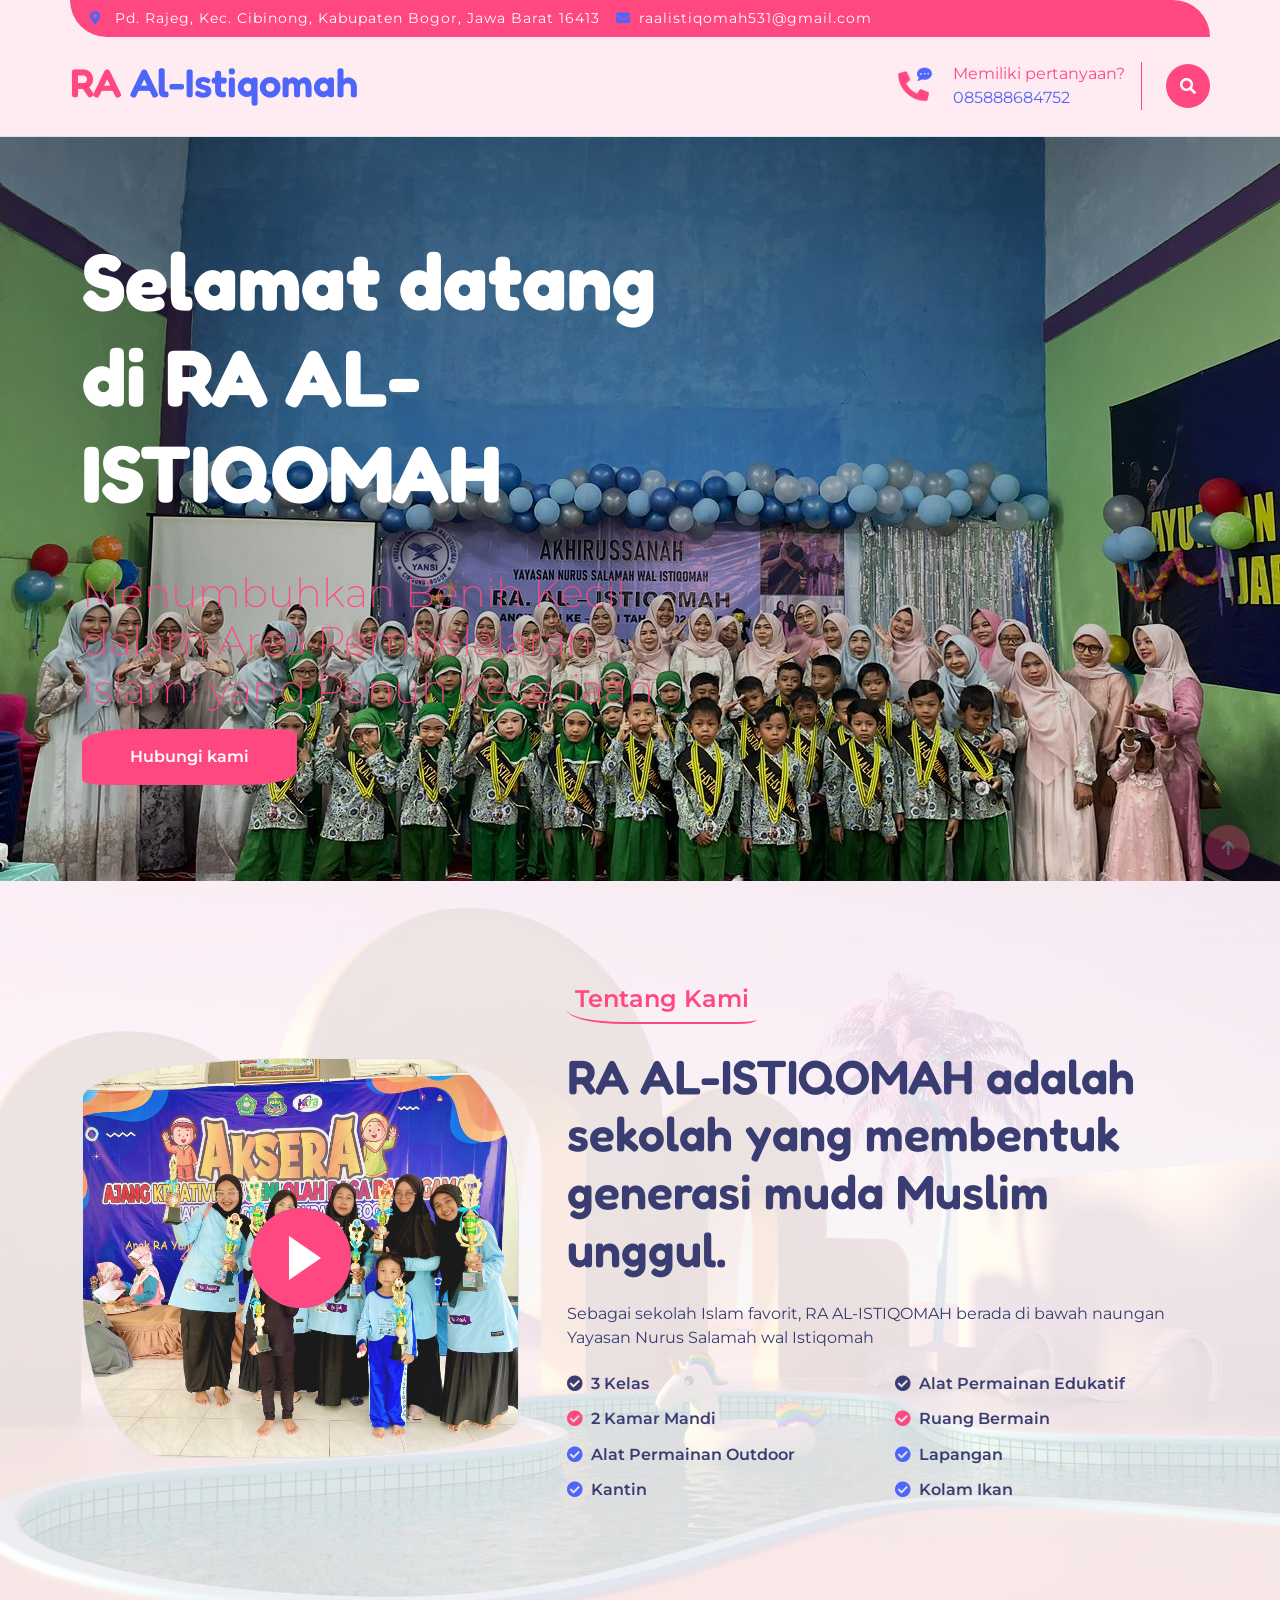
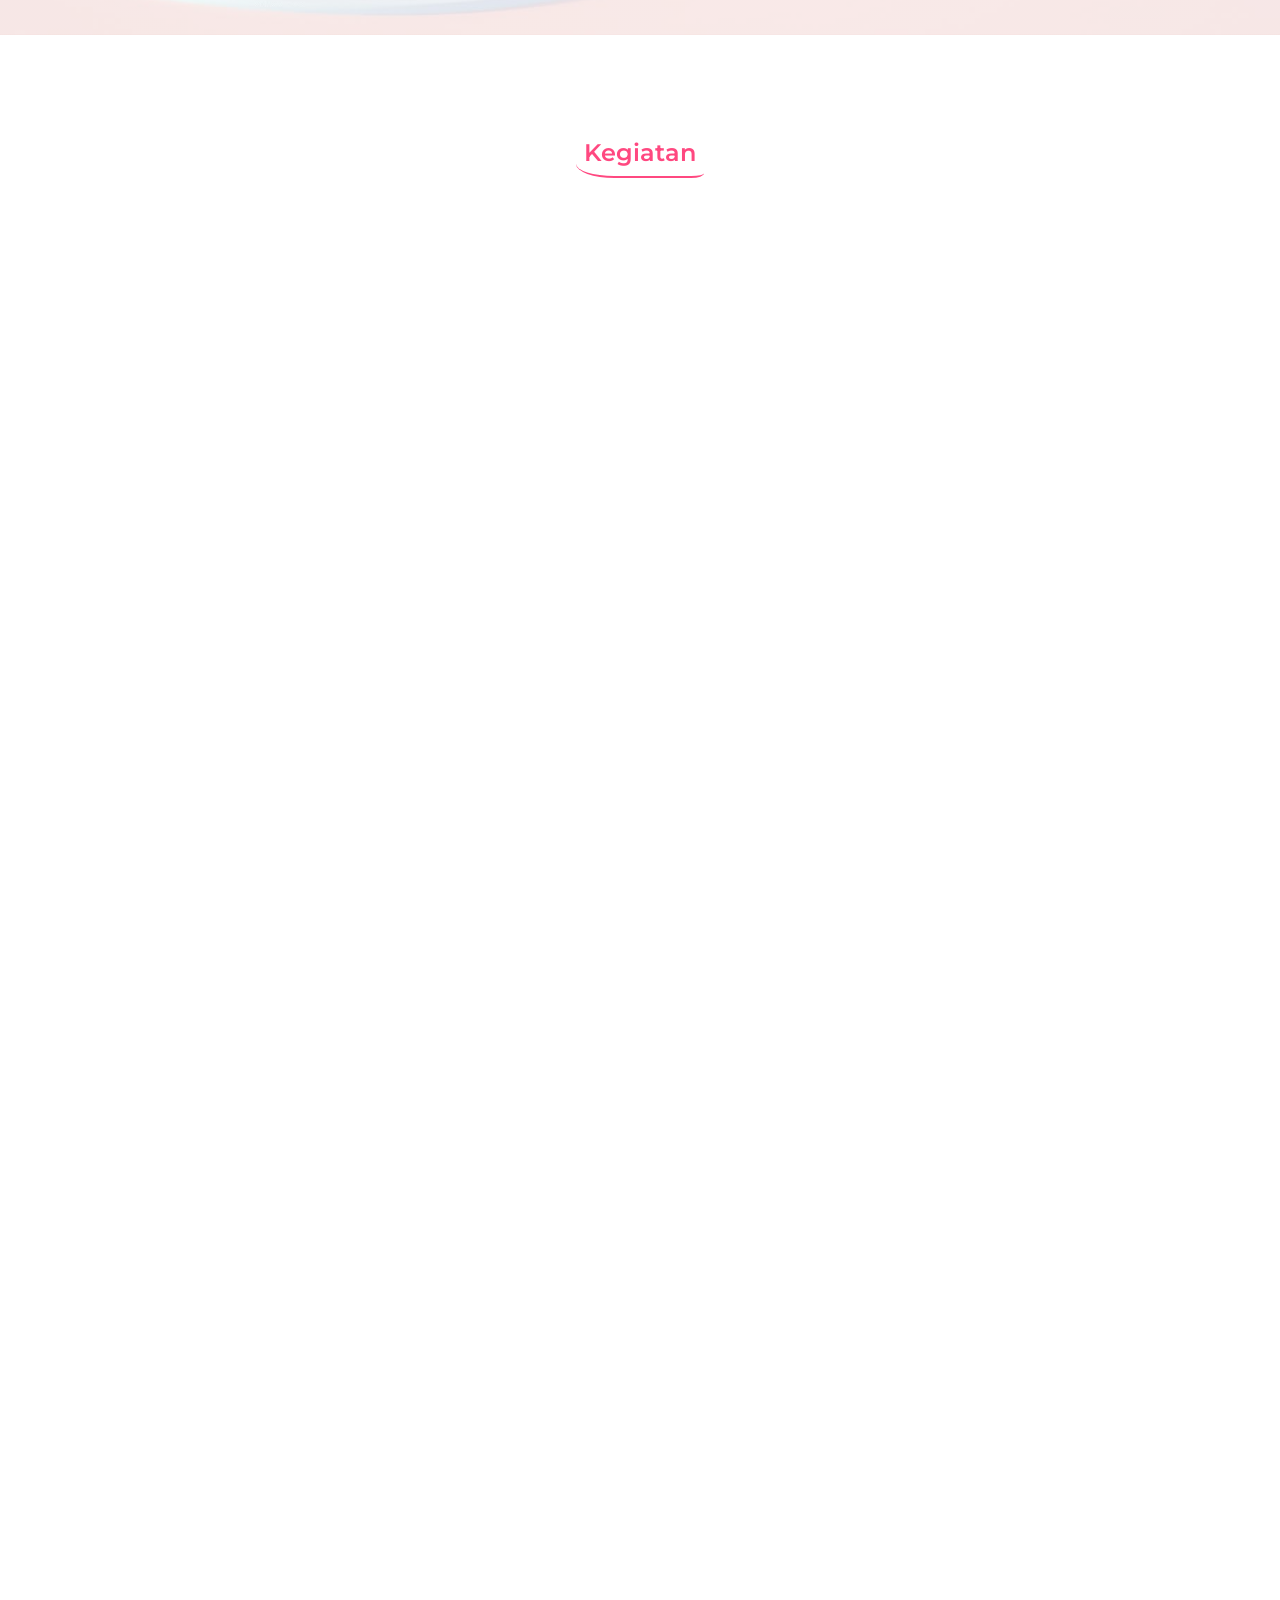
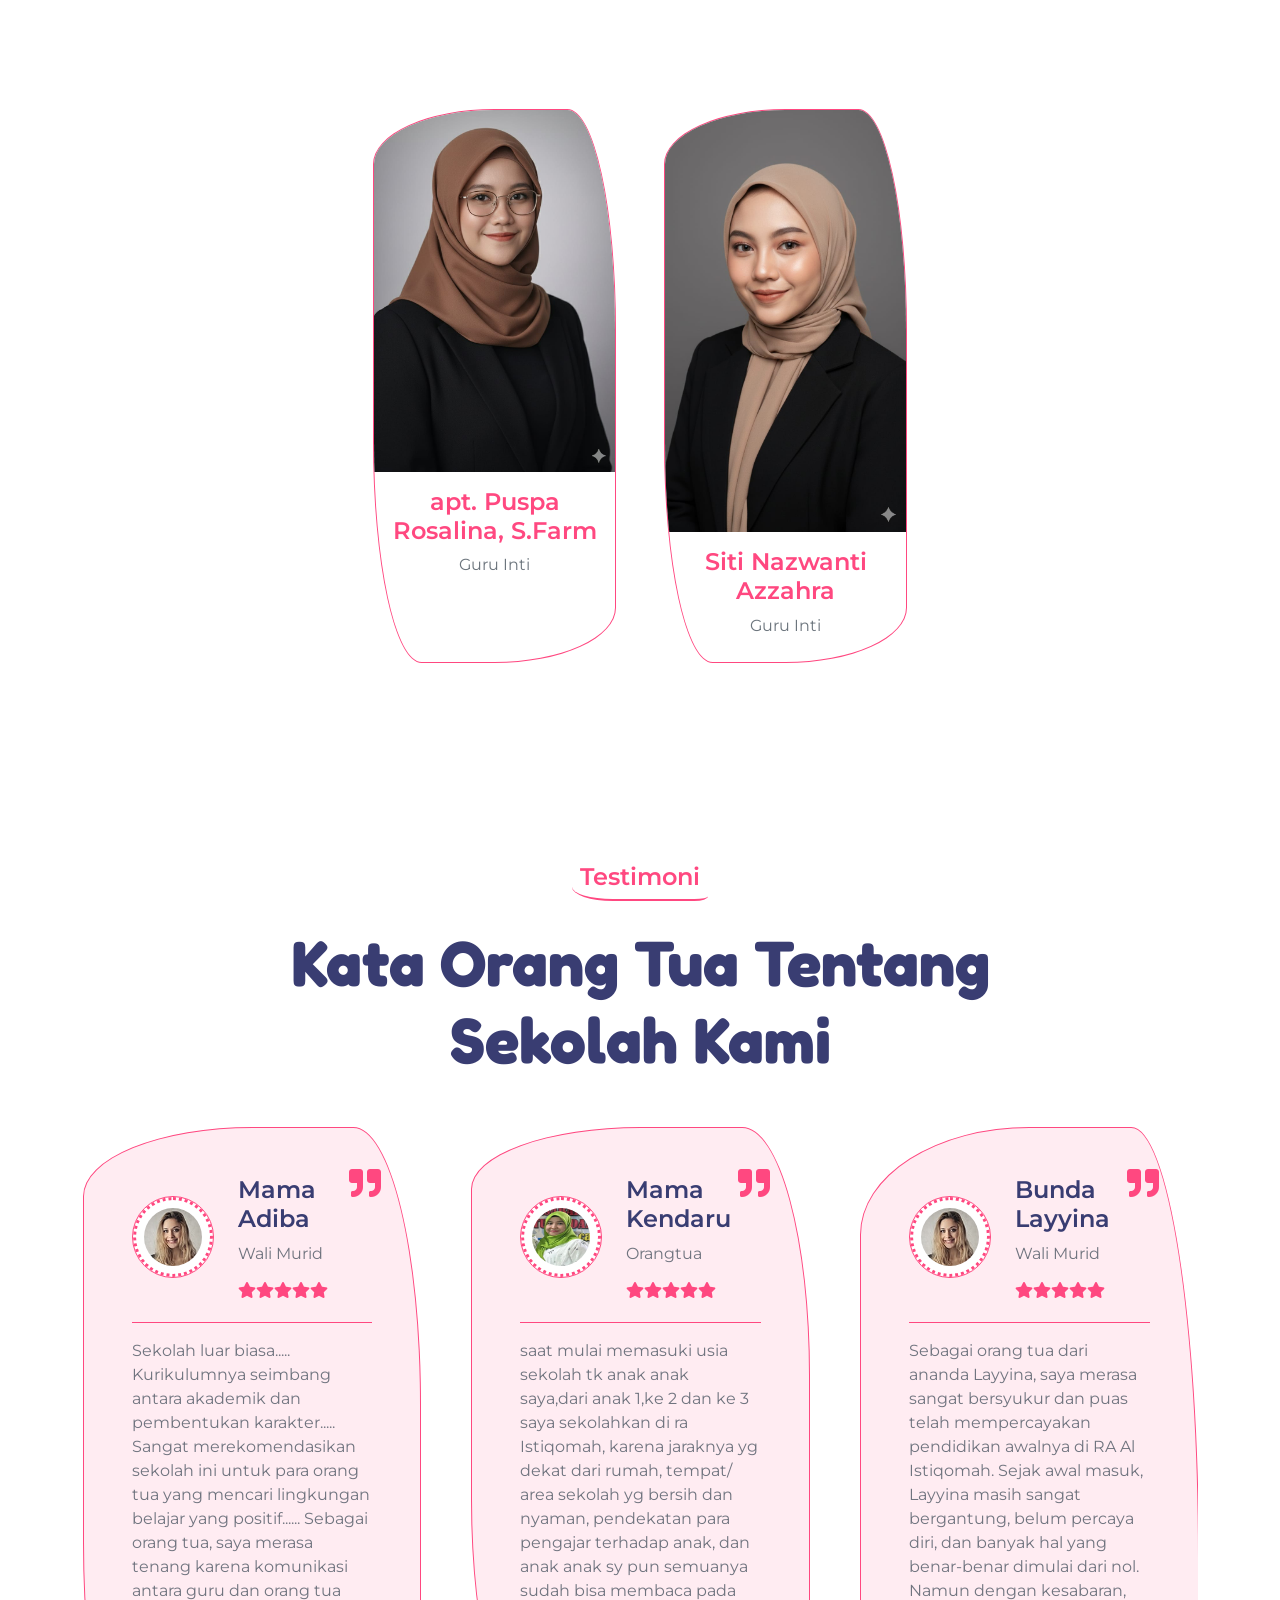
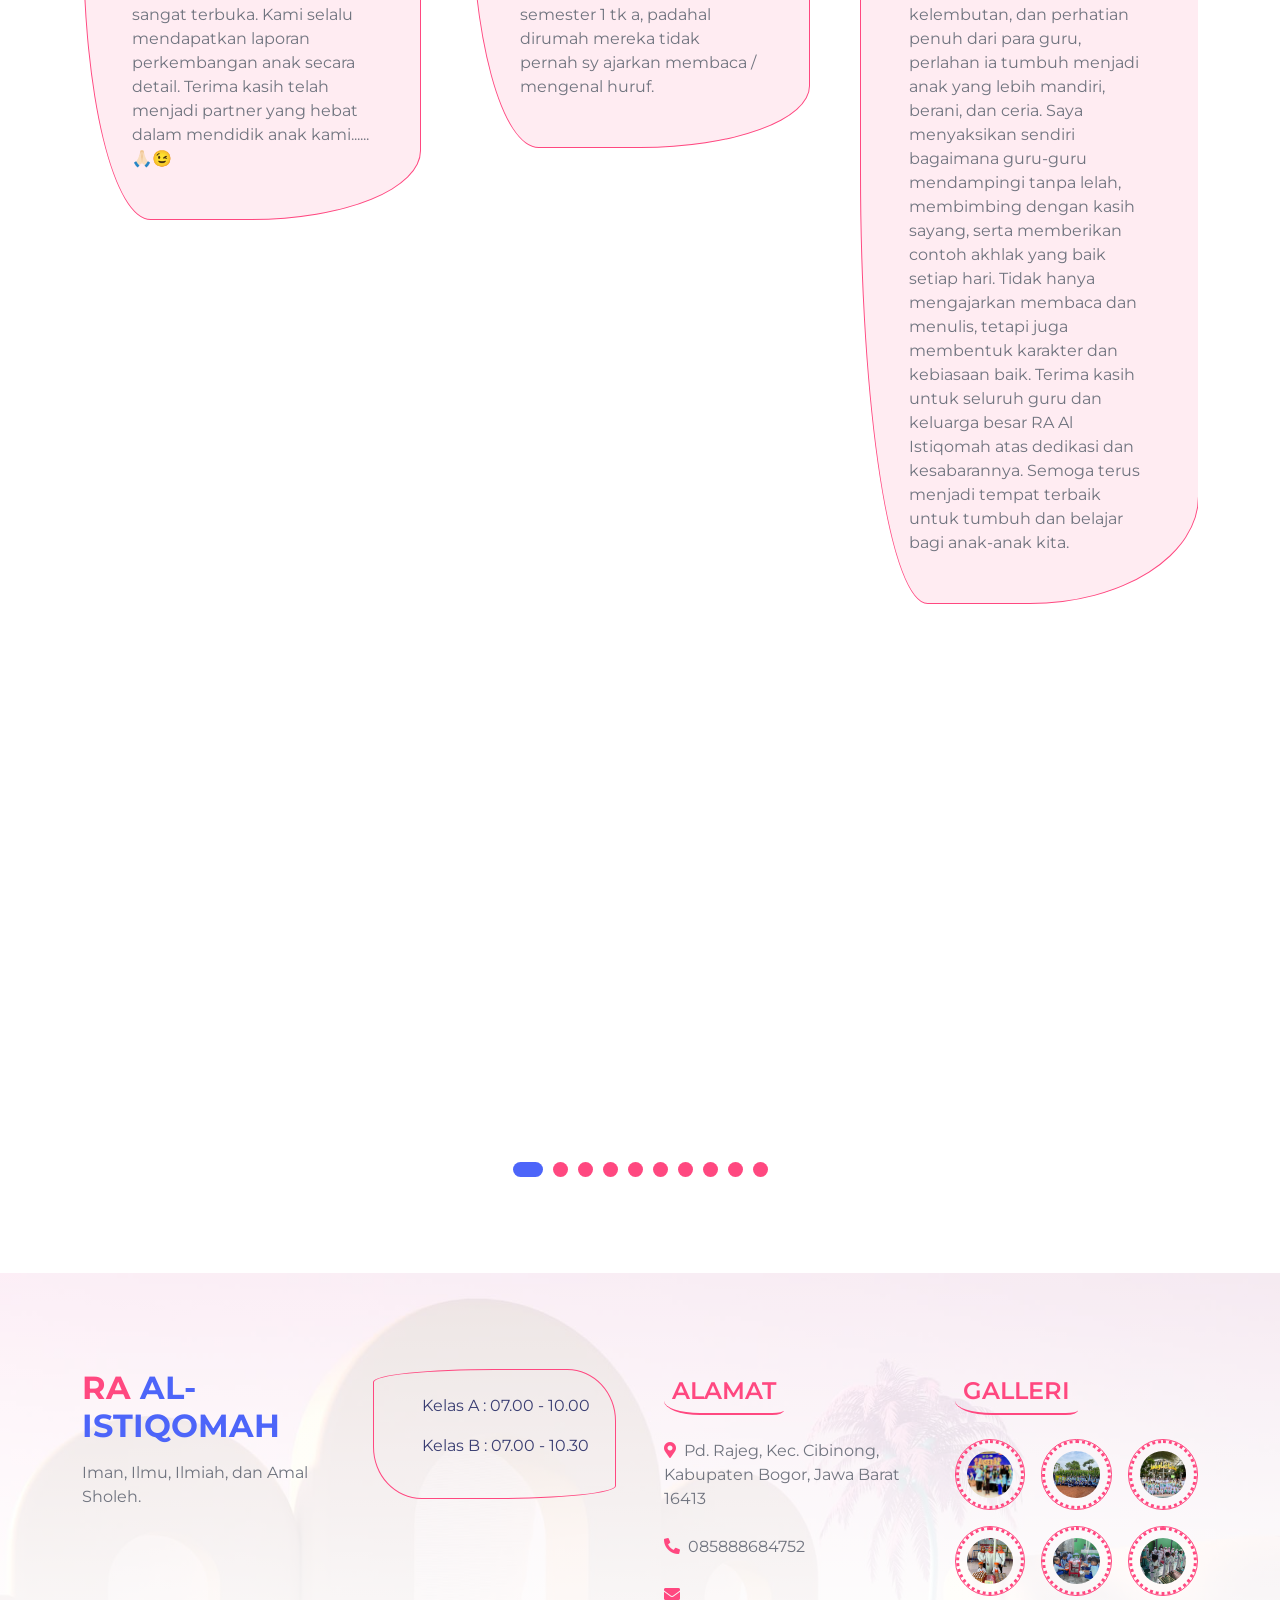
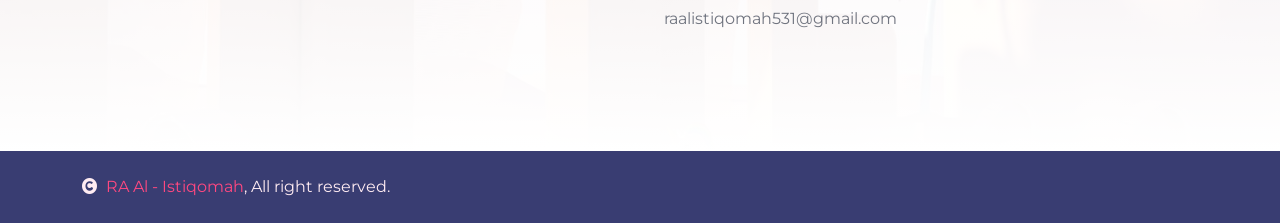
<file: index.html>
<!DOCTYPE html>
<html lang="en">

<head>
    <meta charset="utf-8">
    <title>RA Al - Istiqomah</title>
    <meta content="width=device-width, initial-scale=1.0" name="viewport">
    <meta content="" name="keywords">
    <meta content="" name="description">

    <!-- Google Web Fonts -->
    <link rel="preconnect" href="https://fonts.googleapis.com">
    <link rel="preconnect" href="https://fonts.gstatic.com" crossorigin>
    <link
        href="https://fonts.googleapis.com/css2?family=Fredoka:wght@600;700&family=Montserrat:wght@200;400;600&display=swap"
        rel="stylesheet">

    <!-- Icon Font Stylesheet -->
    <link rel="stylesheet" href="https://use.fontawesome.com/releases/v5.15.4/css/all.css" />
    <link href="https://cdn.jsdelivr.net/npm/bootstrap-icons@1.4.1/font/bootstrap-icons.css" rel="stylesheet">

    <!-- Libraries Stylesheet -->
    <link href="lib/animate/animate.min.css" rel="stylesheet">
    <link href="lib/lightbox/css/lightbox.min.css" rel="stylesheet">
    <link href="lib/owlcarousel/assets/owl.carousel.min.css" rel="stylesheet">

    <!-- Customized Bootstrap Stylesheet -->
    <link href="css/bootstrap.min.css" rel="stylesheet">

    <!-- Template Stylesheet -->
    <link href="css/style.css" rel="stylesheet">

    <link rel="apple-touch-icon" sizes="180x180" href="/apple-touch-icon.png">
    <link rel="icon" type="image/png" sizes="32x32" href="/favicon-32x32.png">
    <link rel="icon" type="image/png" sizes="16x16" href="/favicon-16x16.png">
    <link rel="manifest" href="/site.webmanifest">

</head>

<body>

    <!-- Spinner Start -->
    <div id="spinner"
        class="show w-100 vh-100 bg-white position-fixed translate-middle top-50 start-50  d-flex align-items-center justify-content-center">
        <div class="spinner-grow text-primary" role="status"></div>
    </div>
    <!-- Spinner End -->


    <!-- Navbar start -->
    <div class="container-fluid border-bottom bg-light wow fadeIn" data-wow-delay="0.1s">
        <div class="container topbar bg-primary d-none d-lg-block py-2" style="border-radius: 0 40px">
            <div class="d-flex justify-content-between">
                <div class="top-info ps-2">
                    <small class="me-3"><i class="fas fa-map-marker-alt me-2 text-secondary"></i> <a
                            href="https://www.google.com/maps?q=RA Al-Istiqomah GRVJ+7FR, Pd. Rajeg, Kec. Cibinong, Kabupaten Bogor, Jawa Barat 16413"
                            target="_blank" class="text-white">Pd. Rajeg, Kec. Cibinong, Kabupaten Bogor, Jawa Barat
                            16413</a></small>
                    <small class="me-3"><i class="fas fa-envelope me-2 text-secondary"></i><a
                            href="mailto:raalistiqomah531@gmail.com?subject=&body="
                            class="text-white">raalistiqomah531@gmail.com</a></small>
                </div>
                <div class="top-link pe-2">
                    <!-- <a href="" class="btn btn-light btn-sm-square rounded-circle"><i class="fab fa-facebook-f text-secondary"></i></a> -->
                    <!-- <a href="" class="btn btn-light btn-sm-square rounded-circle"><i class="fab fa-twitter text-secondary"></i></a> -->
                    <!-- <a href="" class="btn btn-light btn-sm-square rounded-circle"><i
                            class="fab fa-instagram text-secondary"></i></a>
                    <a href="" class="btn btn-light btn-sm-square rounded-circle me-0"><i
                            class="fab fa-linkedin-in text-secondary"></i></a> -->
                </div>
            </div>
        </div>
        <div class="container px-0">
            <nav class="navbar navbar-light navbar-expand-xl py-3">
                <a href="index.html" class="navbar-brand">
                    <h1 class="text-primary display-6">RA <span class="text-secondary">Al-Istiqomah</span></h1>
                </a>
                <button class="navbar-toggler py-2 px-3" type="button" data-bs-toggle="collapse"
                    data-bs-target="#navbarCollapse">
                    <span class="fa fa-bars text-primary"></span>
                </button>
                <div class="collapse navbar-collapse" id="navbarCollapse">
                    <div class="navbar-nav mx-auto">
                        <!-- <a href="index.html" class="nav-item nav-link active">Home</a>
                            <a href="about.html" class="nav-item nav-link">About</a>
                            <a href="service.html" class="nav-item nav-link">Services</a>
                            <a href="program.html" class="nav-item nav-link">Programs</a>
                            <a href="event.html" class="nav-item nav-link">Events</a>
                            <div class="nav-item dropdown">
                                <a href="#" class="nav-link dropdown-toggle" data-bs-toggle="dropdown">Pages</a>
                                <div class="dropdown-menu m-0 bg-secondary rounded-0">
                                    <a href="blog.html" class="dropdown-item">Our Blog</a>
                                    <a href="team.html" class="dropdown-item">Our Team</a>
                                    <a href="testimonial.html" class="dropdown-item">Testimonial</a>
                                    <a href="404.html" class="dropdown-item">404 Page</a>
                                </div>
                            </div>
                            <a href="contact.html" class="nav-item nav-link">Contact</a> -->
                    </div>
                    <div class="d-flex me-4">
                        <div id="phone-tada" class="d-flex align-items-center justify-content-center">
                            <a href="" class="position-relative wow tada" data-wow-delay=".9s">
                                <i class="fa fa-phone-alt text-primary fa-2x me-4"></i>
                                <div class="position-absolute" style="top: -7px; left: 20px;">
                                    <span><i class="fa fa-comment-dots text-secondary"></i></span>
                                </div>
                            </a>
                        </div>
                        <div class="d-flex flex-column pe-3 border-end border-primary">
                            <span class="text-primary">Memiliki pertanyaan?</span>
                            <a
                                href="https://wa.me/6285888684752?text=Halo%2C%20saya%20ingin%20informasi%20lebih%20lanjut."><span
                                    class="text-secondary">085888684752</span></a>
                        </div>
                    </div>
                    <button class="btn-search btn btn-primary btn-md-square rounded-circle" data-bs-toggle="modal"
                        data-bs-target="#searchModal"><i class="fas fa-search text-white"></i></button>
                </div>
            </nav>
        </div>
    </div>
    <!-- Navbar End -->


    <!-- Modal Search Start -->
    <div class="modal fade" id="searchModal" tabindex="-1" aria-labelledby="exampleModalLabel" aria-hidden="true">
        <div class="modal-dialog modal-fullscreen">
            <div class="modal-content rounded-0">
                <div class="modal-header">
                    <h5 class="modal-title" id="exampleModalLabel">Search by keyword</h5>
                    <button type="button" class="btn-close" data-bs-dismiss="modal" aria-label="Close"></button>
                </div>
                <div class="modal-body d-flex align-items-center">
                    <div class="input-group w-75 mx-auto d-flex">
                        <input type="search" class="form-control p-3" placeholder="keywords"
                            aria-describedby="search-icon-1">
                        <span id="search-icon-1" class="input-group-text p-3"><i class="fa fa-search"></i></span>
                    </div>
                </div>
            </div>
        </div>
    </div>
    <!-- Modal Search End -->


    <!-- Hero Start -->
    <div class="container-fluid py-5 hero-header wow fadeIn" data-wow-delay="0.1s">
        <div class="container py-5">
            <div class="row g-5">
                <div class="col-lg-7 col-md-12">
                    <h3 class="mb-5 display-1 text-white">Selamat datang di RA AL-ISTIQOMAH</h3>
                    <h1 class="mb-3 text-primary">Menumbuhkan Benih Kecil dalam Area Pembelajaran Islami yang Penuh
                        Keceriaan</h1>
                    <!-- <a href="" class="btn btn-primary px-4 py-3 px-md-5  me-4 btn-border-radius">Mulai</a> -->
                    <a href="https://wa.me/6285888684752?text=Halo%2C%20saya%20ingin%20informasi%20lebih%20lanjut."
                        target="_blank" class="btn btn-primary px-4 py-3 px-md-5 btn-border-radius">
                        Hubungi kami
                    </a>
                </div>
            </div>
        </div>
    </div>
    <!-- Hero End -->


    <!-- About Start -->
    <div class="container-fluid py-5 about bg-light">
        <div class="container py-5">
            <div class="row g-5 align-items-center">
                <div class="col-lg-5 wow fadeIn" data-wow-delay="0.1s">
                    <div class="video border">
                        <button type="button" class="btn btn-play" data-bs-toggle="modal"
                            data-src="https://www.youtube.com/embed/DWRcNpR6Kdc" data-bs-target="#videoModal">
                            <span></span>
                        </button>
                    </div>
                </div>
                <div class="col-lg-7 wow fadeIn" data-wow-delay="0.3s">
                    <h4
                        class="text-primary mb-4 border-bottom border-primary border-2 d-inline-block p-2 title-border-radius">
                        Tentang Kami</h4>
                    <h1 class="text-dark mb-4 display-5">RA AL-ISTIQOMAH adalah sekolah yang membentuk generasi muda
                        Muslim unggul.</h1>
                    <p class="text-dark mb-4">Sebagai sekolah Islam favorit, RA AL-ISTIQOMAH berada di bawah naungan
                        Yayasan Nurus Salamah wal Istiqomah
                    </p>
                    <div class="row mb-4">
                        <div class="col-lg-6">
                            <h6 class="mb-3"><i class="fas fa-check-circle me-2"></i>3 Kelas</h6>
                            <h6 class="mb-3"><i class="fas fa-check-circle me-2 text-primary"></i>2 Kamar Mandi</h6>
                            <h6 class="mb-3"><i class="fas fa-check-circle me-2 text-secondary"></i>Alat Permainan
                                Outdoor</h6>
                            <h6 class="mb-3"><i class="fas fa-check-circle me-2 text-secondary"></i>Kantin</h6>
                        </div>
                        <div class="col-lg-6">
                            <h6 class="mb-3"><i class="fas fa-check-circle me-2"></i>Alat Permainan Edukatif</h6>
                            <h6 class="mb-3"><i class="fas fa-check-circle me-2 text-primary"></i>Ruang Bermain</h6>
                            <h6 class="mb-3"><i class="fas fa-check-circle me-2 text-secondary"></i>Lapangan</h6>
                            <h6><i class="fas fa-check-circle me-2 text-secondary"></i>Kolam Ikan</h6>
                        </div>
                    </div>
                    <!-- <a href="" class="btn btn-primary px-5 py-3 btn-border-radius">Lebih Detail</a> -->
                </div>
            </div>
        </div>
    </div>
    <!-- Modal Video -->
    <div class="modal fade" id="videoModal" tabindex="-1" aria-labelledby="exampleModalLabel" aria-hidden="true">
        <div class="modal-dialog">
            <div class="modal-content rounded-0">
                <div class="modal-header">
                    <h5 class="modal-title" id="exampleModalLabel">Youtube Video</h5>
                    <button type="button" class="btn-close" data-bs-dismiss="modal" aria-label="Close"></button>
                </div>
                <div class="modal-body">
                    <!-- 16:9 aspect ratio -->
                    <div class="ratio ratio-16x9">
                        <iframe class="embed-responsive-item" src="" id="video" allowfullscreen
                            allowscriptaccess="always" allow="autoplay"></iframe>
                    </div>
                </div>
            </div>
        </div>
    </div>
    <!-- About End -->


    <!-- Service Start -->
    <!-- <div class="container-fluid service py-5">
            <div class="container py-5">
                <div class="mx-auto text-center wow fadeIn" data-wow-delay="0.1s" style="max-width: 700px;">
                    <h4 class="text-primary mb-4 border-bottom border-primary border-2 d-inline-block p-2 title-border-radius">What We Do</h4>
                    <h1 class="mb-5 display-3">Thanks To Get Started With Our School</h1>
                </div>
                <div class="row g-5">
                    <div class="col-md-6 col-lg-6 col-xl-3 wow fadeIn" data-wow-delay="0.1s">
                        <div class="text-center border-primary border bg-white service-item">
                            <div class="service-content d-flex align-items-center justify-content-center p-4">
                                <div class="service-content-inner">
                                    <div class="p-4"><i class="fas fa-gamepad fa-6x text-primary"></i></div>
                                    <a href="#" class="h4">Belajar & Bermain</a>
                                    <p class="my-3">Lorem ipsum dolor sit amet, consectetur adipisicing elit. Natus, culpa qui officiis animi Lorem ipsum dolor sit amet, 
                                        consectetur adipisicing elit.</p>
                                    <a href="#" class="btn btn-primary text-white px-4 py-2 my-2 btn-border-radius">Baca Selengkapnya</a>
                                </div>
                            </div>
                        </div>
                    </div>
                    <div class="col-md-6 col-lg-6 col-xl-3 wow fadeIn" data-wow-delay="0.3s">
                        <div class="text-center border-primary border bg-white service-item">
                            <div class="service-content d-flex align-items-center justify-content-center p-4">
                                <div class="service-content-inner">
                                    <div class="p-4"><i class="fas fa-sort-alpha-down fa-6x text-primary"></i></div>
                                    <a href="#" class="h4">Program A - Z</a>
                                    <p class="my-3">Lorem ipsum dolor sit amet, consectetur adipisicing elit. Natus, culpa qui officiis animi Lorem ipsum dolor sit amet, 
                                        consectetur adipisicing elit.</p>
                                    <a href="#" class="btn btn-primary text-white px-4 py-2 my-2 btn-border-radius">Baca Selengkapnya</a>
                                </div>
                            </div>
                        </div>
                    </div>
                    <div class="col-md-6 col-lg-6 col-xl-3 wow fadeIn" data-wow-delay="0.5s">
                        <div class="text-center border-primary border bg-white service-item">
                            <div class="service-content d-flex align-items-center justify-content-center p-4">
                                <div class="service-content-inner">
                                    <div class="p-4"><i class="fas fa-users fa-6x text-primary"></i></div>
                                    <a href="#" class="h4">Guru Berpengalaman</a>
                                    <p class="my-3">Lorem ipsum dolor sit amet, consectetur adipisicing elit. Natus, culpa qui officiis animi Lorem ipsum dolor sit amet, 
                                        consectetur adipisicing elit.</p>
                                    <a href="#" class="btn btn-primary text-white px-4 py-2 my-2 btn-border-radius">Baca Selengkapnya</a>
                                </div>
                            </div>
                        </div>
                    </div>
                    <div class="col-md-6 col-lg-6 col-xl-3 wow fadeIn" data-wow-delay="0.7s">
                        <div class="text-center border-primary border bg-white service-item">
                            <div class="service-content d-flex align-items-center justify-content-center p-4">
                                <div class="service-content-inner">
                                    <div class="p-4"><i class="fas fa-user-nurse fa-6x text-primary"></i></div>
                                    <a href="#" class="h4">Kesehatan Mental</a>
                                    <p class="my-3">Lorem ipsum dolor sit amet, consectetur adipisicing elit. Natus, culpa qui officiis animi Lorem ipsum dolor sit amet, 
                                        consectetur adipisicing elit.</p>
                                    <a href="#" class="btn btn-primary text-white px-4 py-2 my-2 btn-border-radius">Mental Health</a>
                                </div>
                            </div>
                        </div>
                    </div>
                </div>
            </div>
        </div> -->
    <!-- Service End -->


    <!-- Programs Start -->
    <!-- <div class="container-fluid program  py-5">
            <div class="container py-5">
                <div class="mx-auto text-center wow fadeIn" data-wow-delay="0.1s" style="max-width: 700px;">
                    <h4 class="text-primary mb-4 border-bottom border-primary border-2 d-inline-block p-2 title-border-radius">Program Kami</h4>
                    <h1 class="mb-5 display-3">We Offer An Exclusive Program For Kids</h1>
                </div>
                <div class="row g-5 justify-content-center">
                    <div class="col-md-6 col-lg-6 col-xl-4 wow fadeIn" data-wow-delay="0.1s">
                        <div class="program-item rounded">
                            <div class="program-img position-relative">
                                <div class="overflow-hidden img-border-radius">
                                    <img src="img/program-1.jpg" class="img-fluid w-100" alt="Image">
                                </div>
                                <div class="px-4 py-2 bg-primary text-white program-rate">$60.99</div>
                            </div>
                            <div class="program-text bg-white px-4 pb-3">
                                <div class="program-text-inner">
                                    <a href="#" class="h4">English For Today</a>
                                    <p class="mt-3 mb-0">Lorem ipsum dolor sit amet, consectetur adipiscing elit. Donec sed purus consectetur,</p>
                                </div>
                            </div>
                            <div class="program-teacher d-flex align-items-center border-top border-primary bg-white px-4 py-3">
                                <img src="img/program-teacher.jpg" class="img-fluid rounded-circle p-2 border border-primary bg-white" alt="Image" style="width: 70px; height: 70px;">
                                <div class="ms-3">
                                    <h6 class="mb-0 text-primary">Mary Mordern</h6>
                                    <small>Arts Designer</small>
                                </div>
                            </div>
                            <div class="d-flex justify-content-between px-4 py-2 bg-primary rounded-bottom">
                                <small class="text-white"><i class="fas fa-wheelchair me-1"></i> 30 Sits</small>
                                <small class="text-white"><i class="fas fa-book me-1"></i> 11 Lessons</small>
                                <small class="text-white"><i class="fas fa-clock me-1"></i> 60 Hours</small>
                            </div>
                        </div>
                    </div>
                    <div class="col-md-6 col-lg-6 col-xl-4 wow fadeIn" data-wow-delay="0.3s">
                        <div class="program-item rounded">
                            <div class="program-img position-relative">
                                <div class="overflow-hidden img-border-radius">
                                    <img src="img/program-2.jpg" class="img-fluid w-100" alt="Image">
                                </div>
                                <div class="px-4 py-2 bg-primary text-white program-rate">$60.99</div>
                            </div>
                            <div class="program-text bg-white px-4 pb-3">
                                <div class="program-text-inner">
                                    <a href="#" class="h4">Graphics Arts</a>
                                    <p class="mt-3 mb-0">Lorem ipsum dolor sit amet, consectetur adipiscing elit. Donec sed purus consectetur,</p>
                                </div>
                            </div>
                            <div class="program-teacher d-flex align-items-center border-top border-primary bg-white px-4 py-3">
                                <img src="img/program-teacher.jpg" class="img-fluid rounded-circle p-2 border border-primary bg-white" alt="" style="width: 70px; height: 70px;">
                                <div class="ms-3">
                                    <h6 class="mb-0 text-primary">Mary Mordern</h6>
                                    <small>Arts Designer</small>
                                </div>
                            </div>
                            <div class="d-flex justify-content-between px-4 py-2 bg-primary rounded-bottom">
                                <small class="text-white"><i class="fas fa-wheelchair me-1"></i> 30 Sits</small>
                                <small class="text-white"><i class="fas fa-book me-1"></i> 11 Lessons</small>
                                <small class="text-white"><i class="fas fa-clock me-1"></i> 60 Hours</small>
                            </div>
                        </div>
                    </div>
                    <div class="col-md-6 col-lg-6 col-xl-4 wow fadeIn" data-wow-delay="0.5s">
                        <div class="program-item rounded">
                            <div class="program-img position-relative">
                                <div class="overflow-hidden img-border-radius">
                                    <img src="img/program-3.jpg" class="img-fluid w-100" alt="Image">
                                </div>
                                <div class="px-4 py-2 bg-primary text-white program-rate">$60.99</div>
                            </div>
                            <div class="program-text bg-white px-4 pb-3">
                                <div class="program-text-inner">
                                    <a href="#" class="h4">General Science</a>
                                    <p class="mt-3 mb-0">Lorem ipsum dolor sit amet, consectetur adipiscing elit. Donec sed purus consectetur,</p>
                                </div>
                            </div>
                            <div class="program-teacher d-flex align-items-center border-top border-primary bg-white px-4 py-3">
                                <img src="img/program-teacher.jpg" class="img-fluid rounded-circle p-2 border border-primary bg-white" alt="" style="width: 70px; height: 70px;">
                                <div class="ms-3">
                                    <h6 class="mb-0 text-primary">Mary Mordern</h6>
                                    <small>Arts Designer</small>
                                </div>
                            </div>
                            <div class="d-flex justify-content-between px-4 py-2 bg-primary rounded-bottom">
                                <small class="text-white"><i class="fas fa-wheelchair me-1"></i> 30 Sits</small>
                                <small class="text-white"><i class="fas fa-book me-1"></i> 11 Lessons</small>
                                <small class="text-white"><i class="fas fa-clock me-1"></i> 60 Hours</small>
                            </div>
                        </div>
                    </div>
                    <div class="d-inline-block text-center wow fadeIn" data-wow-delay="0.1s">
                        <a href="#" class="btn btn-primary px-5 py-3 text-white btn-border-radius">Vew All Programs</a>
                    </div>
                </div> 
            </div>
        </div> -->
    <!-- Program End -->


    <!-- Events Start -->
    <!-- <div class="container-fluid events py-5 bg-light">
            <div class="container py-5">
                <div class="mx-auto text-center wow fadeIn" data-wow-delay="0.1s" style="max-width: 700px;">
                    <h4 class="text-primary mb-4 border-bottom border-primary border-2 d-inline-block p-2 title-border-radius">Our Events</h4>
                    <h1 class="mb-5 display-3">Our Upcoming Events</h1>
                </div>
                <div class="row g-5 justify-content-center">
                    <div class="col-md-6 col-lg-6 col-xl-4 wow fadeIn" data-wow-delay="0.1s">
                        <div class="events-item bg-primary rounded">
                            <div class="events-inner position-relative">
                                <div class="events-img overflow-hidden rounded-circle position-relative">
                                    <img src="img/event-1.jpg" class="img-fluid w-100 rounded-circle" alt="Image">
                                    <div class="event-overlay">
                                        <a href="img/event-1.jpg" data-lightbox="event-1"><i class="fas fa-search-plus text-white fa-2x"></i></a>
                                    </div>
                                </div>
                                <div class="px-4 py-2 bg-secondary text-white text-center events-rate">29 Nov</div>
                                <div class="d-flex justify-content-between px-4 py-2 bg-secondary">
                                    <small class="text-white"><i class="fas fa-calendar me-1 text-primary"></i> 10:00am - 12:00pm</small>
                                    <small class="text-white"><i class="fas fa-map-marker-alt me-1 text-primary"></i> New York</small>
                                </div>
                            </div>
                            <div class="events-text p-4 border border-primary bg-white border-top-0 rounded-bottom">
                                <a href="#" class="h4">Music & drawing workshop</a>
                                <p class="mb-0 mt-3">Lorem ipsum dolor sit amet, consectetur adipiscing elit. Donec sed purus consectetur,</p>
                            </div>
                        </div>
                    </div>
                    <div class="col-md-6 col-lg-6 col-xl-4 wow fadeIn" data-wow-delay="0.3s">
                        <div class="events-item bg-primary rounded">
                            <div class="events-inner position-relative">
                                <div class="events-img overflow-hidden rounded-circle position-relative">
                                    <img src="img/event-2.jpg" class="img-fluid w-100 rounded-circle" alt="Image">
                                    <div class="event-overlay">
                                        <a href="img/event-3.jpg" data-lightbox="event-1"><i class="fas fa-search-plus text-white fa-2x"></i></a>
                                    </div>
                                </div>
                                <div class="px-4 py-2 bg-secondary text-white text-center events-rate">29 Nov</div>
                                <div class="d-flex justify-content-between px-4 py-2 bg-secondary">
                                    <small class="text-white"><i class="fas fa-calendar me-1 text-primary"></i> 10:00am - 12:00pm</small>
                                    <small class="text-white"><i class="fas fa-map-marker-alt me-1 text-primary"></i> New York</small>
                                </div>
                            </div>
                            <div class="events-text p-4 border border-primary bg-white border-top-0 rounded-bottom">
                                <a href="#" class="h4">Why need study</a>
                                <p class="mb-0 mt-3">Lorem ipsum dolor sit amet, consectetur adipiscing elit. Donec sed purus consectetur,</p>
                            </div>
                        </div>
                    </div>
                    <div class="col-md-6 col-lg-6 col-xl-4 wow fadeIn" data-wow-delay="0.5s">
                        <div class="events-item bg-primary rounded">
                            <div class="events-inner position-relative">
                                <div class="events-img overflow-hidden rounded-circle position-relative">
                                    <img src="img/event-3.jpg" class="img-fluid w-100 rounded-circle" alt="Image">
                                    <div class="event-overlay">
                                        <a href="img/event-3.jpg" data-lightbox="event-1"><i class="fas fa-search-plus text-white fa-2x"></i></a>
                                    </div>
                                </div>
                                <div class="px-4 py-2 bg-secondary text-white text-center events-rate">29 Nov</div>
                                <div class="d-flex justify-content-between px-4 py-2 bg-secondary">
                                    <small class="text-white"><i class="fas fa-calendar me-1 text-primary"></i> 10:00am - 12:00pm</small>
                                    <small class="text-white"><i class="fas fa-map-marker-alt me-1 text-primary"></i> New York</small>
                                </div>
                            </div>
                            <div class="events-text p-4 border border-primary bg-white border-top-0 rounded-bottom">
                                <a href="#" class="h4">Child health consciousness</a>
                                <p class="mb-0 mt-3">Lorem ipsum dolor sit amet, consectetur adipiscing elit. Donec sed purus consectetur,</p>
                            </div>
                        </div>
                    </div>
                </div>
            </div>
        </div> -->
    <!-- Events End-->


    <!-- Blog Start-->
    <!-- <div class="container-fluid blog py-5">
            <div class="container py-5">
                <div class="mx-auto text-center wow fadeIn" data-wow-delay="0.1s" style="max-width: 600px;">
                    <h4 class="text-primary mb-4 border-bottom border-primary border-2 d-inline-block p-2 title-border-radius">Berita, Artikel & Informasi</h4>
                    <h1 class="mb-5 display-3">Baca Berita, Artikel & Informasi</h1>
                </div>
                <div class="row g-5 justify-content-center">
                    <div class="col-md-6 col-lg-6 col-xl-4 wow fadeIn" data-wow-delay="0.1s">
                        <div class="blog-item rounded-bottom">
                            <div class="blog-img overflow-hidden position-relative img-border-radius">
                                <img src="img/blog-1.jpg" class="img-fluid w-100" alt="Image">
                            </div>
                            <div class="d-flex justify-content-between px-4 py-3 bg-light border-bottom border-primary blog-date-comments">
                                <small class="text-dark"><i class="fas fa-calendar me-1 text-dark"></i> 29 Nov 2023</small>
                                <small class="text-dark"><i class="fas fa-comment-alt me-1 text-dark"></i> Comments (15)</small>
                            </div>
                            <div class="blog-content d-flex align-items-center px-4 py-3 bg-light">
                                <div class="overflow-hidde
                                
                                
                                n rounded-circle rounded-top border border-primary">
                                    <img src="img/program-teacher.jpg" class="img-fluid rounded-circle p-2 rounded-top" alt="Image" style="width: 70px; height: 70px; border-style: dotted; border-color: var(--bs-primary) !important;">
                                </div>
                                <div class="ms-3">
                                    <h6 class="text-primary">Mary Mordern</h6>
                                    <p class="text-muted">RA AL-ISTIQOMAH</p>
                                </div>
                            </div>
                            <div class="px-4 pb-4 bg-light rounded-bottom">
                                <div class="blog-text-inner">
                                    <a href="#" class="h4">How to pay attention to your child?</a>
                                    <p class="mt-3 mb-4">Lorem ipsum dolor sit amet, consectetur adipiscing elit. Donec sed purus</p>
                                </div>
                                <div class="text-center">
                                    <a href="#" class="btn btn-primary text-white px-4 py-2 mb-3 btn-border-radius">View Details</a>
                                </div>
                            </div>
                        </div>
                    </div>
                    <div class="col-md-6 col-lg-6 col-xl-4 wow fadeIn" data-wow-delay="0.3s">
                        <div class="blog-item rounded-bottom">
                            <div class="blog-img overflow-hidden position-relative img-border-radius">
                                <img src="img/blog-2.jpg" class="img-fluid w-100" alt="Image">
                            </div>
                            <div class="d-flex justify-content-between px-4 py-3 bg-light border-bottom border-primary blog-date-comments">
                                <small class="text-dark"><i class="fas fa-calendar me-1 text-dark"></i> 29 Nov 2023</small>
                                <small class="text-dark"><i class="fas fa-comment-alt me-1 text-dark"></i> Comments (15)</small>
                            </div>
                            <div class="blog-content d-flex align-items-center px-4 py-3 bg-light">
                                <div class="overflow-hidden rounded-circle rounded-top border border-primary">
                                    <img src="img/program-teacher.jpg" class="img-fluid rounded-circle p-2 rounded-top" alt="" style="width: 70px; height: 70px; border-style: dotted; border-color: var(--bs-primary) !important;">
                                </div>
                                <div class="ms-3">
                                    <h6 class="text-primary">Mary Mordern</h6>
                                    <p class="text-muted">Baby Care</p>
                                </div>
                            </div>
                            <div class="px-4 pb-4 bg-light rounded-bottom">
                                <div class="blog-text-inner">
                                    <a href="#" class="h4">Play outdoor sports with your child</a>
                                    <p class="mt-3 mb-4">Lorem ipsum dolor sit amet, consectetur adipiscing elit. Donec sed purus</p>
                                </div>
                                <div class="text-center">
                                    <a href="#" class="btn btn-primary text-white px-4 py-2 mb-3 btn-border-radius">View Details</a>
                                </div>
                            </div>
                        </div>
                    </div>
                    <div class="col-md-6 col-lg-6 col-xl-4 wow fadeIn" data-wow-delay="0.5s">
                        <div class="blog-item rounded-bottom">
                            <div class="blog-img overflow-hidden position-relative img-border-radius">
                                <img src="img/blog-3.jpg" class="img-fluid w-100" alt="Image">
                            </div>
                            <div class="d-flex justify-content-between px-4 py-3 bg-light border-bottom border-primary blog-date-comments">
                                <small class="text-dark"><i class="fas fa-calendar me-1 text-dark"></i> 29 Nov 2023</small>
                                <small class="text-dark"><i class="fas fa-comment-alt me-1 text-dark"></i> Comments (15)</small>
                            </div>
                            <div class="blog-content d-flex align-items-center px-4 py-3 bg-light">
                                <div class="overflow-hidden rounded-circle rounded-top border border-primary">
                                    <img src="img/program-teacher.jpg" class="img-fluid rounded-circle p-2 rounded-top" alt="" style="width: 70px; height: 70px; border-style: dotted; border-color: var(--bs-primary) !important;">
                                </div>
                                <div class="ms-3">
                                    <h6 class="text-primary">Mary Mordern</h6>
                                    <p class="text-muted">Baby Care</p>
                                </div>
                            </div>
                            <div class="px-4 pb-4 bg-light rounded-bottom">
                                <div class="blog-text-inner">
                                    <a href="#" class="h4">How to make time for your kids?</a>
                                    <p class="mt-3 mb-4">Lorem ipsum dolor sit amet, consectetur adipiscing elit. Donec sed purus</p>
                                </div>
                                <div class="text-center">
                                    <a href="#" class="btn btn-primary text-white px-4 py-2 mb-3 btn-border-radius">View Details</a>
                                </div>
                            </div>
                        </div>
                    </div>
                </div>
            </div>
        </div> -->
    <!-- Blog End-->

    <div class="container-fluid testimonial py-5">
        <div class="container py-5">
            <div class="mx-auto text-center wow fadeIn" data-wow-delay="0.1s" style="max-width: 700px;">
                <h4
                    class="text-primary mb-4 border-bottom border-primary border-2 d-inline-block p-2 title-border-radius">
                    Kegiatan</h4>
                <!-- <h1 class="mb-5 display-3">Kata Orang Tua Tentang Sekolah Kami</h1> -->
            </div>
            <div class="owl-carousel testimonial-carousel wow fadeIn" data-wow-delay="0.3s">
                <div class="wow fadeIn" data-wow-delay="0.3s">
                    <div class="text-center border-primary border bg-white service-item">
                        <div class="d-flex align-items-center justify-content-center p-4">
                            <div class="service-content-inner">
                                <!-- <div class="p-4"><i class="fas fa-sort-alpha-down fa-6x text-primary"></i></div> -->
                                <div class="square-img">
                                    <img src="img/activity/baca-tulis.jpeg" alt="">
                                </div>
                                <a href="#" class="mt-3  d-block h4">Baca tulis Al Qur'an</a>
                                <!-- <p class="my-3">Lorem ipsum dolor sit amet, consectetur adipisicing elit. Natus, culpa qui officiis animi Lorem ipsum dolor sit amet, 
                                    consectetur adipisicing elit.</p> -->
                                <!-- <a href="#" class="btn btn-primary text-white px-4 py-2 my-2 btn-border-radius">Baca Selengkapnya</a> -->
                            </div>
                        </div>
                    </div>
                </div>
                <div class="wow fadeIn" data-wow-delay="0.3s">
                    <div class="text-center border-primary border bg-white service-item">
                        <div class="d-flex align-items-center justify-content-center p-4">
                            <div class="service-content-inner">
                                <!-- <div class="p-4"><i class="fas fa-sort-alpha-down fa-6x text-primary"></i></div> -->
                                <div class="square-img">
                                    <img src="img/activity/memerah-susu-sapi.jpeg" alt="">
                                </div>
                                <a href="#" class="mt-3  d-block h4">Pembelajaran yang menyenangkan</a>
                                <!-- <p class="my-3">Lorem ipsum dolor sit amet, consectetur adipisicing elit. Natus, culpa qui officiis animi Lorem ipsum dolor sit amet, 
                                    consectetur adipisicing elit.</p> -->
                                <!-- <a href="#" class="btn btn-primary text-white px-4 py-2 my-2 btn-border-radius">Baca Selengkapnya</a> -->
                            </div>
                        </div>
                    </div>
                </div>
                <div class="wow fadeIn" data-wow-delay="0.3s">
                    <div class="text-center border-primary border bg-white service-item">
                        <div class="d-flex align-items-center justify-content-center p-4">
                            <div class="service-content-inner">
                                <!-- <div class="p-4"><i class="fas fa-sort-alpha-down fa-6x text-primary"></i></div> -->
                                <div class="square-img">
                                    <img src="img/activity/praktek-sholat-duha.jpeg" alt="">
                                </div>
                                <a href="#" class="mt-3  d-block h4">Praktek sholat Dhuha</a>
                                <!-- <p class="my-3">Lorem ipsum dolor sit amet, consectetur adipisicing elit. Natus, culpa qui officiis animi Lorem ipsum dolor sit amet, 
                                    consectetur adipisicing elit.</p> -->
                                <!-- <a href="#" class="btn btn-primary text-white px-4 py-2 my-2 btn-border-radius">Baca Selengkapnya</a> -->
                            </div>
                        </div>
                    </div>
                </div>
                <div class="wow fadeIn" data-wow-delay="0.3s">
                    <div class="text-center border-primary border bg-white service-item">
                        <div class="d-flex align-items-center justify-content-center p-4">
                            <div class="service-content-inner">
                                <!-- <div class="p-4"><i class="fas fa-sort-alpha-down fa-6x text-primary"></i></div> -->
                                <div class="square-img">
                                    <img src="img/activity/polisi-sahabat-anak.jpeg" alt="">
                                </div>
                                <a href="#" class="mt-3  d-block h4">Polisi Sahabat Anak</a>
                                <!-- <p class="my-3">Lorem ipsum dolor sit amet, consectetur adipisicing elit. Natus, culpa qui officiis animi Lorem ipsum dolor sit amet, 
                                    consectetur adipisicing elit.</p> -->
                                <!-- <a href="#" class="btn btn-primary text-white px-4 py-2 my-2 btn-border-radius">Baca Selengkapnya</a> -->
                            </div>
                        </div>
                    </div>
                </div>
                <div class="wow fadeIn" data-wow-delay="0.3s">
                    <div class="text-center border-primary border bg-white service-item">
                        <div class="d-flex align-items-center justify-content-center p-4">
                            <div class="service-content-inner">
                                <!-- <div class="p-4"><i class="fas fa-sort-alpha-down fa-6x text-primary"></i></div> -->
                                <div class="square-img">
                                    <img src="img/activity/manasik-haji.jpeg" alt="">
                                </div>
                                <a href="#" class="mt-3  d-block h4">Manasik Haji</a>
                                <!-- <p class="my-3">Lorem ipsum dolor sit amet, consectetur adipisicing elit. Natus, culpa qui officiis animi Lorem ipsum dolor sit amet, 
                                    consectetur adipisicing elit.</p> -->
                                <!-- <a href="#" class="btn btn-primary text-white px-4 py-2 my-2 btn-border-radius">Baca Selengkapnya</a> -->
                            </div>
                        </div>
                    </div>
                </div>
                <div class="wow fadeIn" data-wow-delay="0.3s">
                    <div class="text-center border-primary border bg-white service-item">
                        <div class="d-flex align-items-center justify-content-center p-4">
                            <div class="service-content-inner">
                                <!-- <div class="p-4"><i class="fas fa-sort-alpha-down fa-6x text-primary"></i></div> -->
                                <div class="square-img">
                                    <img src="img/activity/market-day-4.jpeg" alt="">
                                </div>
                                <a href="#" class="mt-3  d-block h4">Market Day</a>
                                <!-- <p class="my-3">Lorem ipsum dolor sit amet, consectetur adipisicing elit. Natus, culpa qui officiis animi Lorem ipsum dolor sit amet, 
                                    consectetur adipisicing elit.</p> -->
                                <!-- <a href="#" class="btn btn-primary text-white px-4 py-2 my-2 btn-border-radius">Baca Selengkapnya</a> -->
                            </div>
                        </div>
                    </div>
                </div>
                <div class="wow fadeIn" data-wow-delay="0.3s">
                    <div class="text-center border-primary border bg-white service-item">
                        <div class="d-flex align-items-center justify-content-center p-4">
                            <div class="service-content-inner">
                                <!-- <div class="p-4"><i class="fas fa-sort-alpha-down fa-6x text-primary"></i></div> -->
                                <div class="square-img">
                                    <img src="img/activity/damkar.jpeg" alt="">
                                </div>
                                <a href="#" class="mt-3  d-block h4">Damkar</a>
                                <!-- <p class="my-3">Lorem ipsum dolor sit amet, consectetur adipisicing elit. Natus, culpa qui officiis animi Lorem ipsum dolor sit amet, 
                                    consectetur adipisicing elit.</p> -->
                                <!-- <a href="#" class="btn btn-primary text-white px-4 py-2 my-2 btn-border-radius">Baca Selengkapnya</a> -->
                            </div>
                        </div>
                    </div>
                </div>
                <div class="wow fadeIn" data-wow-delay="0.3s">
                    <div class="text-center border-primary border bg-white service-item">
                        <div class="d-flex align-items-center justify-content-center p-4">
                            <div class="service-content-inner">
                                <!-- <div class="p-4"><i class="fas fa-sort-alpha-down fa-6x text-primary"></i></div> -->
                                <div class="square-img">
                                    <img src="img/activity/hafalan-hadist.jpeg" alt="">
                                </div>
                                <a href="#" class="mt-3  d-block h4">Hafalan Hadist sehari-hari dan surat pendek</a>
                                <!-- <p class="my-3">Lorem ipsum dolor sit amet, consectetur adipisicing elit. Natus, culpa qui officiis animi Lorem ipsum dolor sit amet, 
                                    consectetur adipisicing elit.</p> -->
                                <!-- <a href="#" class="btn btn-primary text-white px-4 py-2 my-2 btn-border-radius">Baca Selengkapnya</a> -->
                            </div>
                        </div>
                    </div>
                </div>
                <div class="wow fadeIn" data-wow-delay="0.3s">
                    <div class="text-center border-primary border bg-white service-item">
                        <div class="d-flex align-items-center justify-content-center p-4">
                            <div class="service-content-inner">
                                <!-- <div class="p-4"><i class="fas fa-sort-alpha-down fa-6x text-primary"></i></div> -->
                                <div class="square-img">
                                    <img src="img/activity/latihan-upacara.jpeg" alt="">
                                </div>
                                <a href="#" class="mt-3  d-block h4">Latihan Upacara</a>
                                <!-- <p class="my-3">Lorem ipsum dolor sit amet, consectetur adipisicing elit. Natus, culpa qui officiis animi Lorem ipsum dolor sit amet, 
                                    consectetur adipisicing elit.</p> -->
                                <!-- <a href="#" class="btn btn-primary text-white px-4 py-2 my-2 btn-border-radius">Baca Selengkapnya</a> -->
                            </div>
                        </div>
                    </div>
                </div>
                <div class="wow fadeIn" data-wow-delay="0.3s">
                    <div class="text-center border-primary border bg-white service-item">
                        <div class="d-flex align-items-center justify-content-center p-4">
                            <div class="service-content-inner">
                                <!-- <div class="p-4"><i class="fas fa-sort-alpha-down fa-6x text-primary"></i></div> -->
                                <div class="square-img">
                                    <img src="img/activity/nari.jpeg" alt="">
                                </div>
                                <a href="#" class="mt-3  d-block h4">Senam dan Nari</a>
                                <!-- <p class="my-3">Lorem ipsum dolor sit amet, consectetur adipisicing elit. Natus, culpa qui officiis animi Lorem ipsum dolor sit amet, 
                                    consectetur adipisicing elit.</p> -->
                                <!-- <a href="#" class="btn btn-primary text-white px-4 py-2 my-2 btn-border-radius">Baca Selengkapnya</a> -->
                            </div>
                        </div>
                    </div>
                </div>
                <div class="wow fadeIn" data-wow-delay="0.3s">
                    <div class="text-center border-primary border bg-white service-item">
                        <div class="d-flex align-items-center justify-content-center p-4">
                            <div class="service-content-inner">
                                <!-- <div class="p-4"><i class="fas fa-sort-alpha-down fa-6x text-primary"></i></div> -->
                                <div class="square-img">
                                    <img src="img/activity/aksera.jpeg" alt="">
                                </div>
                                <a href="#" class="mt-3  d-block h4">Aksera</a>
                                <!-- <p class="my-3">Lorem ipsum dolor sit amet, consectetur adipisicing elit. Natus, culpa qui officiis animi Lorem ipsum dolor sit amet, 
                                    consectetur adipisicing elit.</p> -->
                                <!-- <a href="#" class="btn btn-primary text-white px-4 py-2 my-2 btn-border-radius">Baca Selengkapnya</a> -->
                            </div>
                        </div>
                    </div>
                </div>
                <div class="wow fadeIn" data-wow-delay="0.3s">
                    <div class="text-center border-primary border bg-white service-item">
                        <div class="d-flex align-items-center justify-content-center p-4">
                            <div class="service-content-inner">
                                <!-- <div class="p-4"><i class="fas fa-sort-alpha-down fa-6x text-primary"></i></div> -->
                                <div class="square-img">
                                    <img src="img/activity/berkebun.jpeg" alt="">
                                </div>
                                <a href="#" class="mt-3  d-block h4">Berkebun</a>
                                <!-- <p class="my-3">Lorem ipsum dolor sit amet, consectetur adipisicing elit. Natus, culpa qui officiis animi Lorem ipsum dolor sit amet, 
                                    consectetur adipisicing elit.</p> -->
                                <!-- <a href="#" class="btn btn-primary text-white px-4 py-2 my-2 btn-border-radius">Baca Selengkapnya</a> -->
                            </div>
                        </div>
                    </div>
                </div>
            </div>
        </div>
    </div>

    <!-- Team Start-->
    <div class="container-fluid team py-5">
        <div class="container py-5">
            <div class="mx-auto text-center wow fadeIn" data-wow-delay="0.1s" style="max-width: 600px;">
                <h4
                    class="text-primary mb-4 border-bottom border-primary border-2 d-inline-block p-2 title-border-radius">
                    Staf Pengajar</h4>
                <h1 class="mb-5 display-3">Staf Pengajar</h1>
            </div>
            <div class="row g-5 justify-content-center">
                <div class="col-md-6 col-lg-4 col-xl-3 wow fadeIn" data-wow-delay="0.1s">
                    <div class="team-item border border-primary img-border-radius overflow-hidden">
                        <img src="img/Rukijah, S.Pd.I., Gr.jpeg" class="img-fluid w-100" alt="">
                        <!-- <div class="team-icon d-flex align-items-center justify-content-center">
                            <a class="share btn btn-primary btn-md-square text-white rounded-circle me-3" href=""><i
                                    class="fas fa-share-alt"></i></a>
                            <a class="share-link btn btn-primary btn-md-square text-white rounded-circle me-3"
                                href=""><i class="fab fa-facebook-f"></i></a>
                            <a class="share-link btn btn-primary btn-md-square text-white rounded-circle me-3"
                                href=""><i class="fab fa-twitter"></i></a>
                            <a class="share-link btn btn-primary btn-md-square text-white rounded-circle" href=""><i
                                    class="fab fa-instagram"></i></a>
                        </div> -->
                        <div class="team-content text-center py-3">
                            <h4 class="text-primary">Rukijah, S.Pd.I., Gr</h4>
                            <p class="text-muted mb-2">Kepala Sekolah</p>
                        </div>
                    </div>
                </div>
                <div class="col-md-6 col-lg-4 col-xl-3 wow fadeIn" data-wow-delay="0.1s">
                    <div class="team-item border border-primary img-border-radius overflow-hidden">
                        <img src="img/Rozanatul Latifah.jpeg" class="img-fluid w-100" alt="">
                        <!-- <div class="team-icon d-flex align-items-center justify-content-center">
                            <a class="share btn btn-primary btn-md-square text-white rounded-circle me-3" href=""><i
                                    class="fas fa-share-alt"></i></a>
                            <a class="share-link btn btn-primary btn-md-square text-white rounded-circle me-3"
                                href=""><i class="fab fa-facebook-f"></i></a>
                            <a class="share-link btn btn-primary btn-md-square text-white rounded-circle me-3"
                                href=""><i class="fab fa-twitter"></i></a>
                            <a class="share-link btn btn-primary btn-md-square text-white rounded-circle" href=""><i
                                    class="fab fa-instagram"></i></a>
                        </div> -->
                        <div class="team-content text-center py-3">
                            <h4 class="text-primary">Rozanatul Latifah, S.Pd</h4>
                            <p class="text-muted mb-2">Guru Inti</p>
                        </div>
                    </div>
                </div>
                <div class="col-md-6 col-lg-4 col-xl-3 wow fadeIn" data-wow-delay="0.3s">
                    <div class="team-item border border-primary img-border-radius overflow-hidden">
                        <img src="img/Ni'matuzahroh.jpeg" class="img-fluid w-100" alt="">
                        <!-- <div class="team-icon d-flex align-items-center justify-content-center">
                            <a class="share btn btn-primary btn-md-square text-white rounded-circle me-3" href=""><i
                                    class="fas fa-share-alt"></i></a>
                            <a class="share-link btn btn-primary btn-md-square text-white rounded-circle me-3"
                                href=""><i class="fab fa-facebook-f"></i></a>
                            <a class="share-link btn btn-primary btn-md-square text-white rounded-circle me-3"
                                href=""><i class="fab fa-twitter"></i></a>
                            <a class="share-link btn btn-primary btn-md-square text-white rounded-circle" href=""><i
                                    class="fab fa-instagram"></i></a>
                        </div> -->
                        <div class="team-content text-center py-3">
                            <h4 class="text-primary">Ni'matuzahroh, M.Pd</h4>
                            <p class="text-muted mb-2">Guru Inti</p>
                        </div>
                    </div>
                </div>
                <div class="col-md-6 col-lg-4 col-xl-3 wow fadeIn" data-wow-delay="0.5s">
                    <div class="team-item border border-primary img-border-radius overflow-hidden">
                        <img src="img/Erni Herdiyati.jpeg" class="img-fluid w-100" alt="">
                        <!-- <div class="team-icon d-flex align-items-center justify-content-center">
                            <a class="share btn btn-primary btn-md-square text-white rounded-circle me-3" href=""><i
                                    class="fas fa-share-alt"></i></a>
                            <a class="share-link btn btn-primary btn-md-square text-white rounded-circle me-3"
                                href=""><i class="fab fa-facebook-f"></i></a>
                            <a class="share-link btn btn-primary btn-md-square text-white rounded-circle me-3"
                                href=""><i class="fab fa-twitter"></i></a>
                            <a class="share-link btn btn-primary btn-md-square text-white rounded-circle" href=""><i
                                    class="fab fa-instagram"></i></a>
                        </div> -->
                        <div class="team-content text-center py-3">
                            <h4 class="text-primary">Erni Herdiyati, S.Pd</h4>
                            <p class="text-muted mb-2">Guru Inti</p>
                        </div>
                    </div>
                </div>
                <div class="col-md-6 col-lg-4 col-xl-3 wow fadeIn" data-wow-delay="0.7s">
                    <div class="team-item border border-primary img-border-radius overflow-hidden">
                        <img src="img/Puspa Rosalina.jpeg" class="img-fluid w-100" alt="">
                        <!-- <div class="team-icon d-flex align-items-center justify-content-center">
                            <a class="share btn btn-primary btn-md-square text-white rounded-circle me-3" href=""><i
                                    class="fas fa-share-alt"></i></a>
                            <a class="share-link btn btn-primary btn-md-square text-white rounded-circle me-3"
                                href=""><i class="fab fa-facebook-f"></i></a>
                            <a class="share-link btn btn-primary btn-md-square text-white rounded-circle me-3"
                                href=""><i class="fab fa-twitter"></i></a>
                            <a class="share-link btn btn-primary btn-md-square text-white rounded-circle" href=""><i
                                    class="fab fa-instagram"></i></a>
                        </div> -->
                        <div class="team-content text-center py-3">
                            <h4 class="text-primary">apt. Puspa Rosalina, S.Farm</h4>
                            <p class="text-muted mb-2">Guru Inti</p>
                        </div>
                    </div>
                </div>
                <div class="col-md-6 col-lg-4 col-xl-3 wow fadeIn" data-wow-delay="0.7s">
                    <div class="team-item border border-primary img-border-radius overflow-hidden">
                        <img src="img/Nazwa Azzahra.jpeg" class="img-fluid w-100" alt="">
                        <!-- <div class="team-icon d-flex align-items-center justify-content-center">
                            <a class="share btn btn-primary btn-md-square text-white rounded-circle me-3" href=""><i
                                    class="fas fa-share-alt"></i></a>
                            <a class="share-link btn btn-primary btn-md-square text-white rounded-circle me-3"
                                href=""><i class="fab fa-facebook-f"></i></a>
                            <a class="share-link btn btn-primary btn-md-square text-white rounded-circle me-3"
                                href=""><i class="fab fa-twitter"></i></a>
                            <a class="share-link btn btn-primary btn-md-square text-white rounded-circle" href=""><i
                                    class="fab fa-instagram"></i></a>
                        </div> -->
                        <div class="team-content text-center py-3">
                            <h4 class="text-primary">Siti Nazwanti Azzahra</h4>
                            <p class="text-muted mb-2">Guru Inti</p>
                        </div>
                    </div>
                </div>
            </div>
        </div>
    </div>
    <!-- Team End-->


    <!-- Testimonial Start -->
    <div class="container-fluid testimonial py-5">
        <div class="container py-5">
            <div class="mx-auto text-center wow fadeIn" data-wow-delay="0.1s" style="max-width: 700px;">
                <h4
                    class="text-primary mb-4 border-bottom border-primary border-2 d-inline-block p-2 title-border-radius">
                    Testimoni</h4>
                <h1 class="mb-5 display-3">Kata Orang Tua Tentang Sekolah Kami</h1>
            </div>
            <div class="owl-carousel testimonial-carousel wow fadeIn" data-wow-delay="0.3s">
                <div class="testimonial-item img-border-radius bg-light border border-primary p-4">
                    <div class="p-4 position-relative">
                        <i class="fa fa-quote-right fa-2x text-primary position-absolute"
                            style="top: 15px; right: 15px;"></i>
                        <div class="d-flex align-items-center">
                            <div class="border border-primary bg-white rounded-circle">
                                <img src="img/testimoni.jpeg" class="rounded-circle p-2"
                                    style="width: 80px; height: 80px; border-style: dotted; border-color: var(--bs-primary);"
                                    alt="">
                            </div>
                            <div class="ms-4">
                                <h4 class="text-dark">Mama Kendaru</h4>
                                <p class="m-0 pb-3">Orangtua</p>
                                <div class="d-flex pe-5">
                                    <i class="fas fa-star text-primary"></i>
                                    <i class="fas fa-star text-primary"></i>
                                    <i class="fas fa-star text-primary"></i>
                                    <i class="fas fa-star text-primary"></i>
                                    <i class="fas fa-star text-primary"></i>
                                </div>
                            </div>
                        </div>
                        <div class="border-top border-primary mt-4 pt-3">
                            <p class="mb-0">saat mulai memasuki usia sekolah tk anak anak saya,dari anak 1,ke 2 dan ke 3
                                saya sekolahkan di ra Istiqomah, karena jaraknya yg dekat dari rumah, tempat/ area
                                sekolah yg bersih dan nyaman, pendekatan para pengajar terhadap anak, dan anak anak sy
                                pun semuanya sudah bisa membaca pada semester 1 tk a, padahal dirumah mereka tidak
                                pernah sy ajarkan membaca / mengenal huruf.
                            </p>
                        </div>
                    </div>
                </div>
                <div class="testimonial-item img-border-radius bg-light border border-primary p-4">
                    <div class="p-4 position-relative">
                        <i class="fa fa-quote-right fa-2x text-primary position-absolute"
                            style="top: 15px; right: 15px;"></i>
                        <div class="d-flex align-items-center">
                            <div class="border border-primary bg-white rounded-circle">
                                <img src="img/testimonial-2.jpg" class="rounded-circle p-2"
                                    style="width: 80px; height: 80px; border-style: dotted; border-color: var(--bs-primary);"
                                    alt="">
                            </div>
                            <div class="ms-4">
                                <h4 class="text-dark">Bunda Layyina</h4>
                                <p class="m-0 pb-3">Wali Murid</p>
                                <div class="d-flex pe-5">
                                    <i class="fas fa-star text-primary"></i>
                                    <i class="fas fa-star text-primary"></i>
                                    <i class="fas fa-star text-primary"></i>
                                    <i class="fas fa-star text-primary"></i>
                                    <i class="fas fa-star text-primary"></i>
                                </div>
                            </div>
                        </div>
                        <div class="border-top border-primary mt-4 pt-3">
                            <p class="mb-0">Sebagai orang tua dari ananda Layyina, saya merasa sangat bersyukur dan puas
                                telah mempercayakan pendidikan awalnya di RA Al Istiqomah.
                                Sejak awal masuk, Layyina masih sangat bergantung, belum percaya diri, dan banyak hal
                                yang benar-benar dimulai dari nol. Namun dengan kesabaran, kelembutan, dan perhatian
                                penuh dari para guru, perlahan ia tumbuh menjadi anak yang lebih mandiri, berani, dan
                                ceria.
                                Saya menyaksikan sendiri bagaimana guru-guru mendampingi tanpa lelah, membimbing dengan
                                kasih sayang, serta memberikan contoh akhlak yang baik setiap hari. Tidak hanya
                                mengajarkan membaca dan menulis, tetapi juga membentuk karakter dan kebiasaan baik.

                                Terima kasih untuk seluruh guru dan keluarga besar RA Al Istiqomah atas dedikasi dan
                                kesabarannya. Semoga terus menjadi tempat terbaik untuk tumbuh dan belajar bagi
                                anak-anak kita.
                            </p>
                        </div>
                    </div>
                </div>
                <div class="testimonial-item img-border-radius bg-light border border-primary p-4">
                    <div class="p-4 position-relative">
                        <i class="fa fa-quote-right fa-2x text-primary position-absolute"
                            style="top: 15px; right: 15px;"></i>
                        <div class="d-flex align-items-center">
                            <div class="border border-primary bg-white rounded-circle">
                                <img src="img/testimonial-2.jpg" class="rounded-circle p-2"
                                    style="width: 80px; height: 80px; border-style: dotted; border-color: var(--bs-primary);"
                                    alt="">
                            </div>
                            <div class="ms-4">
                                <h4 class="text-dark">Mama Shidqia</h4>
                                <p class="m-0 pb-3">Wali Murid</p>
                                <div class="d-flex pe-5">
                                    <i class="fas fa-star text-primary"></i>
                                    <i class="fas fa-star text-primary"></i>
                                    <i class="fas fa-star text-primary"></i>
                                    <i class="fas fa-star text-primary"></i>
                                    <i class="fas fa-star text-primary"></i>
                                </div>
                            </div>
                        </div>
                        <div class="border-top border-primary mt-4 pt-3">
                            <p class="mb-0">Alhamdulillah,, 2 Tahun anak kami menuntut ilmu,,Sekolah ini benar-benar
                                menjadi rumah kedua bagi anak kami. Lingkungannya sangat hangat, komunikasinya terbuka,
                                dan fasilitasnya sangat mendukung tumbuh kembang anak. Anak saya selalu semangat setiap
                                kali berangkat sekolah.
                                Para ibu² guru juga sangat sabar,kompeten dan komunikatif dalam mendidik anak-anak kami
                                di sekolah.
                            </p>
                        </div>
                    </div>
                </div>
                <div class="testimonial-item img-border-radius bg-light border border-primary p-4">
                    <div class="p-4 position-relative">
                        <i class="fa fa-quote-right fa-2x text-primary position-absolute"
                            style="top: 15px; right: 15px;"></i>
                        <div class="d-flex align-items-center">
                            <div class="border border-primary bg-white rounded-circle">
                                <img src="img/testimonial-2.jpg" class="rounded-circle p-2"
                                    style="width: 80px; height: 80px; border-style: dotted; border-color: var(--bs-primary);"
                                    alt="">
                            </div>
                            <div class="ms-4">
                                <h4 class="text-dark">Mama Nazla</h4>
                                <p class="m-0 pb-3">Wali Murid</p>
                                <div class="d-flex pe-5">
                                    <i class="fas fa-star text-primary"></i>
                                    <i class="fas fa-star text-primary"></i>
                                    <i class="fas fa-star text-primary"></i>
                                    <i class="fas fa-star text-primary"></i>
                                    <i class="fas fa-star text-primary"></i>
                                </div>
                            </div>
                        </div>
                        <div class="border-top border-primary mt-4 pt-3">
                            <p class="mb-0">Sekolah di RA al istiqomah alhamdulillah sangat membantu anak saya dalam
                                mengembangkan kemampuan sosial dan emosionalnya. Terutama dalam mmbaca banyak
                                peningkatan krna sblm nya prnh sekolah di tmpt lain tidak ada perkembangan Saya sangat
                                senang melihat anak saya tumbuh dan berkembang di sini. Terima kasih atas dedikasinya
                            </p>
                        </div>
                    </div>
                </div>
                <div class="testimonial-item img-border-radius bg-light border border-primary p-4">
                    <div class="p-4 position-relative">
                        <i class="fa fa-quote-right fa-2x text-primary position-absolute"
                            style="top: 15px; right: 15px;"></i>
                        <div class="d-flex align-items-center">
                            <div class="border border-primary bg-white rounded-circle">
                                <img src="img/testimonial-2.jpg" class="rounded-circle p-2"
                                    style="width: 80px; height: 80px; border-style: dotted; border-color: var(--bs-primary);"
                                    alt="">
                            </div>
                            <div class="ms-4">
                                <h4 class="text-dark">Mama Al Farokh</h4>
                                <p class="m-0 pb-3">Wali Murid</p>
                                <div class="d-flex pe-5">
                                    <i class="fas fa-star text-primary"></i>
                                    <i class="fas fa-star text-primary"></i>
                                    <i class="fas fa-star text-primary"></i>
                                    <i class="fas fa-star text-primary"></i>
                                    <i class="fas fa-star text-primary"></i>
                                </div>
                            </div>
                        </div>
                        <div class="border-top border-primary mt-4 pt-3">
                            <p class="mb-0">Assalamualaikum..
                                Alhamdulillah anak saya dari kelas A di RA Al Istiqomah, dari yang belum kenal huruf
                                sama sekali, skrg anak saya sudah di kelas B alhamdulillah sudah lancar membaca, sudah
                                mampu berhitung, insya allah sudah siap untuk menghadapi jenjang SD..
                                Terima kasih kepada seluruh guru-guru RA Al Istiqomah yang telah sabar membimbing dan
                                membersamai anak saya dengan penuh cinta kasih dan menjadi rumah sekaligus orang tua
                                kedua utk anak saya..
                                Semoga RA Al Istiqomah selalu dapat melahirkan generasi bangsa yang hebat dan berakhlaq
                                mulia.. aamiin ya rabbal'alamin..
                            </p>
                        </div>
                    </div>
                </div>
                <div class="testimonial-item img-border-radius bg-light border border-primary p-4">
                    <div class="p-4 position-relative">
                        <i class="fa fa-quote-right fa-2x text-primary position-absolute"
                            style="top: 15px; right: 15px;"></i>
                        <div class="d-flex align-items-center">
                            <div class="border border-primary bg-white rounded-circle">
                                <img src="img/testimonial-2.jpg" class="rounded-circle p-2"
                                    style="width: 80px; height: 80px; border-style: dotted; border-color: var(--bs-primary);"
                                    alt="">
                            </div>
                            <div class="ms-4">
                                <h4 class="text-dark">Mama Talitha</h4>
                                <p class="m-0 pb-3">Wali Murid</p>
                                <div class="d-flex pe-5">
                                    <i class="fas fa-star text-primary"></i>
                                    <i class="fas fa-star text-primary"></i>
                                    <i class="fas fa-star text-primary"></i>
                                    <i class="fas fa-star text-primary"></i>
                                    <i class="fas fa-star text-primary"></i>
                                </div>
                            </div>
                        </div>
                        <div class="border-top border-primary mt-4 pt-3">
                            <p class="mb-0">Assalamualaikum ....
                                Kami selaku orang tua dari ananda Talitha Nasha Fadillah menyampaikan apresiasi dan rasa
                                terima kasih kepada RA Al Istiqomah atas pelayanan pendidikan yang diberikan. Para guru
                                sangat ramah, sabar, dan penuh perhatian dalam mendidik anak-anak, serta menjalin
                                komunikasi yang jelas dan terbuka dengan orang tua. Selama anak kami bersekolah di RA Al
                                Istiqomah, kami melihat perkembangan yang sangat positif, baik dari segi kemandirian,
                                keberanian, maupun kemampuan bersosialisasi. Lingkungan belajar yang kondusif dan
                                pendekatan pendidikan yang baik menjadikan RA Al Istiqomah sebagai pilihan yang tepat
                                bagi pendidikan anak usia dini.
                                Terima kasih semua guru dan keluarga besar RA Al Istiqomah atas dedikasinya, semoga RA
                                Al Istiqomah terus berkembang dan memberikan manfaat bagi lebih banyak
                                anak.Assalamualaikum..
                                Alhamdulillah anak saya dari kelas A di RA Al Istiqomah, dari yang belum kenal huruf
                                sama sekali, skrg anak saya sudah di kelas B alhamdulillah sudah lancar membaca, sudah
                                mampu berhitung, insya allah sudah siap untuk menghadapi jenjang SD..
                                Terima kasih kepada seluruh guru-guru RA Al Istiqomah yang telah sabar membimbing dan
                                membersamai anak saya dengan penuh cinta kasih dan menjadi rumah sekaligus orang tua
                                kedua utk anak saya..
                                Semoga RA Al Istiqomah selalu dapat melahirkan generasi bangsa yang hebat dan berakhlaq
                                mulia.. aamiin ya rabbal'alamin..
                            </p>
                        </div>
                    </div>
                </div>
                <div class="testimonial-item img-border-radius bg-light border border-primary p-4">
                    <div class="p-4 position-relative">
                        <i class="fa fa-quote-right fa-2x text-primary position-absolute"
                            style="top: 15px; right: 15px;"></i>
                        <div class="d-flex align-items-center">
                            <div class="border border-primary bg-white rounded-circle">
                                <img src="img/testimonial-2.jpg" class="rounded-circle p-2"
                                    style="width: 80px; height: 80px; border-style: dotted; border-color: var(--bs-primary);"
                                    alt="">
                            </div>
                            <div class="ms-4">
                                <h4 class="text-dark">Mama Awad</h4>
                                <p class="m-0 pb-3">Wali Murid</p>
                                <div class="d-flex pe-5">
                                    <i class="fas fa-star text-primary"></i>
                                    <i class="fas fa-star text-primary"></i>
                                    <i class="fas fa-star text-primary"></i>
                                    <i class="fas fa-star text-primary"></i>
                                    <i class="fas fa-star text-primary"></i>
                                </div>
                            </div>
                        </div>
                        <div class="border-top border-primary mt-4 pt-3">
                            <p class="mb-0">Terimakasih untuk RA AL Istiqomah serta para guru² yang selalu sayang dan
                                sabar dalam mendidik anak², membuat mereka nyaman dan senang.
                                Alhamdulillah selama belajar di RA AL Istiqomah anak saya tambah pintar membaca,
                                berhitung dan menghafal doa' sehari².
                                Insya Allah RA AL Istiqomah semakin maju dan memberikan pendidikan yang terbaik untuk
                                anak
                            </p>
                        </div>
                    </div>
                </div>
                <div class="testimonial-item img-border-radius bg-light border border-primary p-4">
                    <div class="p-4 position-relative">
                        <i class="fa fa-quote-right fa-2x text-primary position-absolute"
                            style="top: 15px; right: 15px;"></i>
                        <div class="d-flex align-items-center">
                            <div class="border border-primary bg-white rounded-circle">
                                <img src="img/testimonial-2.jpg" class="rounded-circle p-2"
                                    style="width: 80px; height: 80px; border-style: dotted; border-color: var(--bs-primary);"
                                    alt="">
                            </div>
                            <div class="ms-4">
                                <h4 class="text-dark">Mama Aisyah</h4>
                                <p class="m-0 pb-3">Wali Murid</p>
                                <div class="d-flex pe-5">
                                    <i class="fas fa-star text-primary"></i>
                                    <i class="fas fa-star text-primary"></i>
                                    <i class="fas fa-star text-primary"></i>
                                    <i class="fas fa-star text-primary"></i>
                                    <i class="fas fa-star text-primary"></i>
                                </div>
                            </div>
                        </div>
                        <div class="border-top border-primary mt-4 pt-3">
                            <p class="mb-0">Asalamualaikum wr wb
                                Saya wali murid dari Aisyah alhmdulilah saya sebagai orang tua sangat bangga ananda
                                aisyah bersekolah di ra al istiqomah yang bisa membentuk anak jadi lebih percaya diri
                                bereksplorasi memahami dunia,alam,sosial,dan dapat menyiapkan generasi islam yang
                                berakhlak mulia,cerdas,kreatif dan mandiri diusia yang sekarang.
                                Ananda Aisyah alhmdulilah sudah bisa calistung berkat bimbingan Bu guru yang
                                ramah,sabar,dalam membimbing terimakasih kepada ra al istiqomah 😇🙏🏻
                                Sehat selalu buat guru guru dan semuanya.
                            </p>
                        </div>
                    </div>
                </div>
                <div class="testimonial-item img-border-radius bg-light border border-primary p-4">
                    <div class="p-4 position-relative">
                        <i class="fa fa-quote-right fa-2x text-primary position-absolute"
                            style="top: 15px; right: 15px;"></i>
                        <div class="d-flex align-items-center">
                            <div class="border border-primary bg-white rounded-circle">
                                <img src="img/testimonial-2.jpg" class="rounded-circle p-2"
                                    style="width: 80px; height: 80px; border-style: dotted; border-color: var(--bs-primary);"
                                    alt="">
                            </div>
                            <div class="ms-4">
                                <h4 class="text-dark">Mama Zain</h4>
                                <p class="m-0 pb-3">Wali Murid</p>
                                <div class="d-flex pe-5">
                                    <i class="fas fa-star text-primary"></i>
                                    <i class="fas fa-star text-primary"></i>
                                    <i class="fas fa-star text-primary"></i>
                                    <i class="fas fa-star text-primary"></i>
                                    <i class="fas fa-star text-primary"></i>
                                </div>
                            </div>
                        </div>
                        <div class="border-top border-primary mt-4 pt-3">
                            <p class="mb-0">Alhamdulillah M. Zaini, anak saya bersekolah di RA Al Istiqomah kelas A.
                                Banyak perubahan baik pada diri Zain. Mulai dari belajar disiplin bangun pagi, mau
                                belajar bersosialisasi dengan teman dan yang utama pengetahuan agamanya makin bertambah.
                                Zain bertumbuh baik di RA Al Istiqomah.Terimakasih atas didikan dan kesabaran kepala
                                sekolah dan guru RA Al Istiqomah.
                            </p>
                        </div>
                    </div>
                </div>
                <div class="testimonial-item img-border-radius bg-light border border-primary p-4">
                    <div class="p-4 position-relative">
                        <i class="fa fa-quote-right fa-2x text-primary position-absolute"
                            style="top: 15px; right: 15px;"></i>
                        <div class="d-flex align-items-center">
                            <div class="border border-primary bg-white rounded-circle">
                                <img src="img/testimonial-2.jpg" class="rounded-circle p-2"
                                    style="width: 80px; height: 80px; border-style: dotted; border-color: var(--bs-primary);"
                                    alt="">
                            </div>
                            <div class="ms-4">
                                <h4 class="text-dark">Mama Adiba</h4>
                                <p class="m-0 pb-3">Wali Murid</p>
                                <div class="d-flex pe-5">
                                    <i class="fas fa-star text-primary"></i>
                                    <i class="fas fa-star text-primary"></i>
                                    <i class="fas fa-star text-primary"></i>
                                    <i class="fas fa-star text-primary"></i>
                                    <i class="fas fa-star text-primary"></i>
                                </div>
                            </div>
                        </div>
                        <div class="border-top border-primary mt-4 pt-3">
                            <p class="mb-0">Sekolah luar biasa..... Kurikulumnya seimbang antara akademik dan
                                pembentukan karakter..... Sangat merekomendasikan sekolah ini untuk para orang tua yang
                                mencari lingkungan belajar yang positif...... Sebagai orang tua, saya merasa tenang
                                karena komunikasi antara guru dan orang tua sangat terbuka. Kami selalu mendapatkan
                                laporan perkembangan anak secara detail. Terima kasih telah menjadi partner yang hebat
                                dalam mendidik anak kami......🙏🏻😉
                            </p>
                        </div>
                    </div>
                </div>
            </div>
        </div>
    </div>
    <!-- Testimonial End -->


    <!-- Footer Start -->
    <div class="container-fluid footer py-5 wow fadeIn" data-wow-delay="0.1s">
        <div class="container py-5">
            <div class="row g-5">
                <div class="col-md-6 col-lg-4 col-xl-3">
                    <div class="footer-item">
                        <h2 class="fw-bold mb-3"><span class="text-primary mb-0">RA </span><span
                                class="text-secondary">AL-ISTIQOMAH</span></h2>
                        <p class="mb-4">Iman, Ilmu, Ilmiah, dan Amal Sholeh.</p>
                        <!-- <div class="border border-primary p-3 rounded bg-light">
                                <h5 class="mb-3">Newsletter</h5>
                                <div class="position-relative mx-auto border border-primary rounded" style="max-width: 400px;">
                                    <input class="form-control border-0 w-100 py-3 ps-4 pe-5" type="text" placeholder="Your email">
                                    <button type="button" class="btn btn-primary py-2 position-absolute top-0 end-0 mt-2 me-2 text-white">SignUp</button>
                                </div>
                            </div> -->
                    </div>
                </div>
                <div class="col-md-6 col-lg-4 col-xl-3">
                    <div class="footer-item">
                        <div class="d-flex flex-column p-4 ps-5 text-dark border border-primary"
                            style="border-radius: 50% 20% / 10% 40%;">
                            <p>Kelas A : 07.00 - 10.00</p>
                            <p>Kelas B : 07.00 - 10.30</p>
                        </div>
                    </div>
                </div>
                <div class="col-md-6 col-lg-4 col-xl-3">
                    <div class="footer-item">
                        <h4
                            class="text-primary mb-4 border-bottom border-primary border-2 d-inline-block p-2 title-border-radius">
                            ALAMAT</h4>
                        <div class="d-flex flex-column align-items-start">
                            <a href="https://www.google.com/maps?q=RA Al-Istiqomah GRVJ+7FR, Pd. Rajeg, Kec. Cibinong, Kabupaten Bogor, Jawa Barat 16413"
                                target="_blank" class="text-body mb-4"><i
                                    class="fa fa-map-marker-alt text-primary me-2"></i>Pd.
                                Rajeg, Kec. Cibinong, Kabupaten Bogor, Jawa Barat 16413</a>
                            <a href="https://wa.me/6285888684752?text=Halo%2C%20saya%20ingin%20informasi%20lebih%20lanjut."
                                class="text-start rounded-0 text-body mb-4"><i
                                    class="fa fa-phone-alt text-primary me-2"></i>085888684752</a>
                            <a href="mailto:raalistiqomah531@gmail.com?subject=&body="
                                class="text-start rounded-0 text-body mb-4"><i
                                    class="fas fa-envelope text-primary me-2"></i>raalistiqomah531@gmail.com</a>
                            <!-- <a href="" class="text-start rounded-0 text-body mb-4"><i class="fa fa-clock text-primary me-2"></i> 26/7 Hours Service</a> -->
                            <!-- <div class="footer-icon d-flex">
                                <a class="btn btn-primary btn-sm-square me-3 rounded-circle text-white" href=""><i
                                        class="fab fa-facebook-f"></i></a>
                                <a class="btn btn-primary btn-sm-square me-3 rounded-circle text-white" href=""><i
                                        class="fab fa-twitter"></i></a>
                                <a href="#" class="btn btn-primary btn-sm-square me-3 rounded-circle text-white"><i
                                        class="fab fa-instagram"></i></a>
                                <a href="#" class="btn btn-primary btn-sm-square rounded-circle text-white"><i
                                        class="fab fa-linkedin-in"></i></a>
                            </div> -->
                        </div>
                    </div>
                </div>
                <div class="col-md-6 col-lg-4 col-xl-3">
                    <div class="footer-item">
                        <h4
                            class="text-primary mb-4 border-bottom border-primary border-2 d-inline-block p-2 title-border-radius">
                            GALLERI</h4>
                        <div class="row g-3">
                            <div class="col-4">
                                <div class="footer-galary-img rounded-circle border border-primary">
                                    <img src="img/activity/aksera.jpeg" class="img-fluid rounded-circle p-2" alt="">
                                </div>
                            </div>
                            <div class="col-4">
                                <div class="footer-galary-img rounded-circle border border-primary">
                                    <img src="img/activity/berkebun.jpeg" class="img-fluid rounded-circle p-2" alt="">
                                </div>
                            </div>
                            <div class="col-4">
                                <div class="footer-galary-img rounded-circle border border-primary">
                                    <img src="img/activity/manasik-haji.jpeg" class="img-fluid rounded-circle p-2"
                                        alt="">
                                </div>
                            </div>
                            <div class="col-4">
                                <div class="footer-galary-img rounded-circle border border-primary">
                                    <img src="img/activity/market-day-5.jpeg" class="img-fluid rounded-circle p-2"
                                        alt="">
                                </div>
                            </div>
                            <div class="col-4">
                                <div class="footer-galary-img rounded-circle border border-primary">
                                    <img src="img/activity/memerah-susu-sapi-2.jpeg"
                                        class="img-fluid rounded-circle p-2" alt="">
                                </div>
                            </div>
                            <div class="col-4">
                                <div class="footer-galary-img rounded-circle border border-primary">
                                    <img src="img/activity/praktek-sholat.jpeg" class="img-fluid rounded-circle p-2"
                                        alt="">
                                </div>
                            </div>
                        </div>
                    </div>
                </div>
            </div>
        </div>
    </div>
    <!-- Footer End -->


    <!-- Copyright Start -->
    <div class="container-fluid copyright bg-dark py-4">
        <div class="container">
            <div class="row">
                <div class="col-md-6 text-center text-md-start mb-3 mb-md-0">
                    <span class="text-light"><a href="#"><i class="fas fa-copyright text-light me-2"></i>RA Al -
                            Istiqomah</a>, All right reserved.</span>
                </div>
                <!-- <div class="col-md-6 my-auto text-center text-md-end text-white"> -->
                <!--/*** This template is free as long as you keep the below author’s credit link/attribution link/backlink. ***/-->
                <!--/*** If you'd like to use the template without the below author’s credit link/attribution link/backlink, ***/-->
                <!--/*** you can purchase the Credit Removal License from "https://htmlcodex.com/credit-removal". ***/-->
                <!-- Designed By <a class="border-bottom" href="https://htmlcodex.com">HTML Codex</a> Distributed By <a clas="border-bottom" href="https://themewagon.com">ThemeWagon</a> -->
            </div>
        </div>
    </div>
    </div>
    <!-- Copyright End -->


    <!-- Back to Top -->
    <a href="#" class="btn btn-primary border-3 border-primary rounded-circle back-to-top"><i
            class="fa fa-arrow-up"></i></a>


    <!-- JavaScript Libraries -->
    <script src="https://ajax.googleapis.com/ajax/libs/jquery/3.6.4/jquery.min.js"></script>
    <script src="https://cdn.jsdelivr.net/npm/bootstrap@5.0.0/dist/js/bootstrap.bundle.min.js"></script>
    <script src="lib/wow/wow.min.js"></script>
    <script src="lib/easing/easing.min.js"></script>
    <script src="lib/waypoints/waypoints.min.js"></script>
    <script src="lib/lightbox/js/lightbox.min.js"></script>
    <script src="lib/owlcarousel/owl.carousel.min.js"></script>

    <!-- Template Javascript -->
    <script src="js/main.js"></script>
</body>

</html>
</file>
<file: css/style.css>
/*** Spinner Start ***/
#spinner {
    opacity: 0;
    visibility: hidden;
    transition: opacity .8s ease-out, visibility 0s linear .5s;
    z-index: 99999;
 }

 #spinner.show {
     transition: opacity .8s ease-out, visibility 0s linear .0s;
     visibility: visible;
     opacity: 1;
 }
/*** Spinner End ***/


/*** Common CSS Start ***/
.back-to-top {
    position: fixed;
    right: 30px;
    bottom: 30px;
    display: flex;
    width: 45px;
    height: 45px;
    align-items: center;
    justify-content: center;
    transition: 0.5s;
    z-index: 99;
}

h1,
h2,
h3,
.h1,
.h2,
.h3 {
    font-weight: 200;
    font-family: 'Montserrat', sans-serif;
}

h4,
h5,
h6,
.h4,
.h5,
.h6 {
    font-weight: 600;
    font-family: 'Montserrat', sans-serif;
}

.display-1,
.display-2,
.display-3,
.display-4,
.display-5,
.display-6 {
    font-weight: 700;
    font-family: 'Fredoka', sans-serif;
}

.display-4,
.display-5,
.display-6 {
    font-weight: 600;
}

.wow,
.animated {
    animation-duration: 2s !important;
}
/*** Common CSS End ***/


/*** Button Start ***/
.btn {
    font-weight: 600;
    transition: .5s;
}

.btn-square {
    width: 32px;
    height: 32px;
}

.btn-sm-square {
    width: 34px;
    height: 34px;
}

.btn-md-square {
    width: 44px;
    height: 44px;
}

.btn-lg-square {
    width: 56px;
    height: 56px;
}

.btn-square,
.btn-sm-square,
.btn-md-square,
.btn-lg-square {
    padding: 0;
    display: flex;
    align-items: center;
    justify-content: center;
    font-weight: normal;
}

.btn.btn-primary {
    border: 0;
    color: var(--bs-white);
}

.btn.btn-primary:hover {
    background: var(--bs-secondary);
    color: var(--bs-primary);
}

.btn-border-radius {
    border-radius: 25% 10%;
}

.img-border-radius {
    border-radius: 50% 20% / 10% 40%;
}

.title-border-radius {
    border-radius: 10% 30%;
}
/*** Button End ***/


/*** Topbar Start ***/
.topbar .top-info {
    font-size: medium;
    font-weight: 400;
    font-family: 'Montserrat', sans-serif;
    letter-spacing: 1px;
    display: flex;
    align-items: center;
}

.topbar .top-link {
    display: flex;
    align-items: center;
    justify-content: center;
}

.topbar .top-link a {
    margin-right: 10px;
}

.topbar .top-link a:hover {
    background: var(--bs-secondary) !important;
}

.topbar .top-link a:hover i {
    color: var(--bs-primary) !important;
}
/*** Topbar End ***/


/*** Navbar Start ***/
.navbar {
    border-bottom: 1px solid rgba(255, 255, 255, .1);
}

.navbar .navbar-nav .nav-link {
    padding: 10px 12px;
    font-size: 16px;
    font-weight: 600;
    transition: .5s;
}

.navbar .navbar-nav .nav-link:hover,
.navbar .navbar-nav .nav-link.active,
.fixed-top.bg-white .navbar .navbar-nav .nav-link:hover,
.fixed-top.bg-white .navbar .navbar-nav .nav-link.active {
    color: var(--bs-primary);
}

.navbar .dropdown-toggle::after {
    border: none;
    content: "\f107";
    font-family: "Font Awesome 5 Free";
    font-weight: 700;
    vertical-align: middle;
    margin-left: 8px;
}

@media (min-width: 1200px) {
    .navbar .nav-item .dropdown-menu {
        display: block;
        visibility: hidden;
        top: 100%;
        font-weight: 400;
        font-family: 'Fredoka', sans-serif;
        transform: rotateX(-75deg);
        transform-origin: 0% 0%;
        border: 0;
        transition: .5s;
        opacity: 0;
    }
}

.dropdown .dropdown-menu a:hover {
    background: var(--bs-secondary);
    color: var(--bs-primary);
}

.navbar .nav-item:hover .dropdown-menu {
    transform: rotateX(0deg);
    visibility: visible;
    background: var(--bs-light) !important;
    border-radius: 10px !important;
    transition: .5s;
    opacity: 1;
}

#searchModal .modal-content {
    background: rgba(255, 255, 255, .8);
}
/*** Navbar End ***/


/*** Hero Header ***/
.hero-header,
.page-header {
    background: linear-gradient(rgba(0, 0, 0, 0.5), rgba(0, 0, 0, 0.05)), url(../img/activity/akhirussanahh.jpeg);
    background-position: center center;
    background-repeat: no-repeat;
    background-size: cover;
}
/*** Hero Header ***/


/*** About Start ***/
.video {
    position: relative;
    height: 100%;
    min-height: 400px;
    background: linear-gradient(rgba(255, 255, 255, 0.1), rgba(255, 255, 255, 0.1)), url(../img/activity/aksera.jpeg);
    background-position: center center;
    background-repeat: no-repeat;
    background-size: cover;
    border-radius: 10px;
}

.video .btn-play {
    position: absolute;
    z-index: 3;
    top: 50%;
    left: 50%;
    transform: translateX(-50%) translateY(-50%);
    box-sizing: content-box;
    display: block;
    width: 32px;
    height: 44px;
    border-radius: 50%;
    border: none;
    outline: none;
    padding: 18px 20px 18px 28px;
}

.video .btn-play:before {
    content: "";
    position: absolute;
    z-index: 0;
    left: 50%;
    top: 50%;
    transform: translateX(-50%) translateY(-50%);
    display: block;
    width: 100px;
    height: 100px;
    background: var(--bs-secondary);
    border-radius: 50%;
    animation: pulse-border 1500ms ease-out infinite;
}

.video .btn-play:after {
    content: "";
    position: absolute;
    z-index: 1;
    left: 50%;
    top: 50%;
    transform: translateX(-50%) translateY(-50%);
    display: block;
    width: 100px;
    height: 100px;
    background: var(--bs-primary);
    border-radius: 50%;
    transition: all 200ms;
}

.video .btn-play img {
    position: relative;
    z-index: 3;
    max-width: 100%;
    width: auto;
    height: auto;
}

.video .btn-play span {
    display: block;
    position: relative;
    z-index: 3;
    width: 0;
    height: 0;
    border-left: 32px solid var(--bs-white);
    border-top: 22px solid transparent;
    border-bottom: 22px solid transparent;
}

@keyframes pulse-border {
    0% {
        transform: translateX(-50%) translateY(-50%) translateZ(0) scale(1);
        opacity: 1;
    }

    100% {
        transform: translateX(-50%) translateY(-50%) translateZ(0) scale(1.5);
        opacity: 0;
    }
}

#videoModal {
    z-index: 99999;
}

#videoModal .modal-dialog {
    position: relative;
    max-width: 800px;
    margin: 60px auto 0 auto;
}

#videoModal .modal-body {
    position: relative;
    padding: 0px;
}

#videoModal .close {
    position: absolute;
    width: 30px;
    height: 30px;
    right: 0px;
    top: -30px;
    z-index: 999;
    font-size: 30px;
    font-weight: normal;
    color: #FFFFFF;
    background: #000000;
    opacity: 1;
}

.video.border {
    border-radius: 50% 20% / 10% 40%;
}

.about {
    background: linear-gradient(rgba(255, 255, 255, 0.8), rgba(255, 255, 255, 0.8)), url(../img/background.jpg);
    background-position: center center;
    background-repeat: no-repeat;
    background-size: cover;
}
/*** About End ***/


/*** service Start ***/
.square-img {
    width: 100%;
    aspect-ratio: 1 / 1;   /* bikin rasio 1:1 (persegi) */
    overflow: hidden;
}

.square-img img {
    width: 100%;
    height: 100%;
    object-fit: cover;     /* supaya tidak peyang */
}

.service {
    background: linear-gradient(rgba(255, 72, 128, 0.05), rgba(255, 72, 128, 0.2));
}

.service .service-item {
    box-shadow: 0 0 45px rgba(0, 0, 0, .1);
    width: 100%;
    height: 100%;
    border-radius: 50% 20% / 10% 40%;
    transition: 0.5s;
    position: relative;
}

.service-content::after {
    position: absolute;
    content: "";
    width: 0;
    height: 100%;
    top: 0;
    left: 0;
    right: auto;
    background: transparent;
    border-radius: 50% 20% / 10% 40%;
    transition: .5s;
}

.service-item:hover {
    border: 1px solid var(--bs-secondary) !important;
}

.service-item:hover .service-content::after {
    /* background: var(--bs-secondary); */
    /* width: 100%; */
    /* opacity: 1; */
    z-index: 0;
    width: 0 !important;
    opacity: 0 !important;
    background: transparent !important;
}

.service-item .service-content .service-content-inner {
    position: relative;
    z-index: 2;
}

.service-item .service-content-inner i,
.service-item .service-content-inner p,
.service-item .service-content-inner a.h4 {
    transition: 0.5s;
}

.service-item:hover .service-content-inner i,
.service-item:hover .service-content-inner p {
    color: var(--bs-white) !important;
}
.service-item:hover .service-content-inner a.h4 {
    color: var(--bs-primary);
}

.service-item:hover .service-content-inner a.btn-primary {
    background: var(--bs-white) !important;
    color: var(--bs-primary) !important;
}

.service-item .service-content-inner a.btn-primary:hover {
    background: var(--bs-primary) !important;
    color: var(--bs-white) !important;
}
/*** Service End ***/


/*** Programs Start ***/
.program {
    background: linear-gradient(rgba(255, 72, 128, 0.1), rgba(255, 72, 128, 0.1));
}

.program .program-item .program-img .program-rate {
    position: absolute;
    width: 100px; 
    top: -20px; 
    left: 50%; 
    margin-left: -50px; 
    border-radius: 10% / 50%;
}

.program .program-item .program-text {
    padding-top: 150px; 
    margin-top: -125px;
}

.program .program-item .program-img img,
.program .program-item .program-teacher img,
.program .program-item:hover .program-text-inner a.h4 {
    transition: 0.5s;
}

.program .program-item:hover .program-img img,
.program .program-item:hover .program-teacher img {
    transform: scale(1.2);
}

.program .program-item:hover .program-text-inner a.h4 {
    color: var(--bs-primary) !important;
}
/*** Programs End ***/


/*** Events Start ***/
.events .events-item {
    width: 100%;
    height: 100%;
    border-radius: 30%;
    position: relative;
}

.events .events-item .events-inner .events-rate {
    position: absolute;
    width: 120px; 
    top: -20px; 
    left: 50%; 
    margin-left: -60px; 
    border-radius: 10% / 50%;
}

.events .events-item .events-inner .events-img .event-overlay {
    position: absolute;
    top: 50%; 
    left: 50%;
    transform: translate(-50%, -50%);
    transition: 0.5s;
    z-index: 1;
    opacity: 0;
}

.events .events-item .events-inner .events-img:hover .event-overlay {
    opacity: 1;
}

.events .events-item .events-img::after {
    position: absolute;
    content: "";
    width: 100%;
    height: 0;
    top: 0;
    left: 0;
    bottom: auto;
    background: rgba(77, 101, 249, .7);
    border-radius: 10px;
    transition: 0.5s;
}

.events .events-item:hover .events-img::after {
    height: 100%;
    opacity: 1;
}

.events .events-item .events-text a.h4,
.events .events-item .events-img img {
    transition: 0.5s;
}

.events .events-item:hover .events-text a.h4 {
    color: var(--bs-primary) !important;
}

.events .events-item:hover .events-img img {
    transform: scale(1.3);
}
/*** Events End ***/


/*** Blog Start ***/
.blog .blog-item .blog-img::after {
    position: absolute;
    content: "";
    width: 100%;
    height: 0;
    top: 0;
    left: 0;
    bottom: auto;
    background: rgba(77, 101, 249, .7);
    border-radius: 10px 10px 0 0;
    transition: 0.5s;
}

.blog .blog-item:hover .blog-img::after {
    height: 100%;
    opacity: 1;
}

.blog .blog-item .blog-date-comments {
    padding-top: 150px !important; 
    margin-top: -125px;
}

.blog .blog-item .blog-img img,
.blog .blog-item .blog-content img,
.blog .blog-item .blog-text-inner a.h4 {
    transition: 0.5s;
}

.blog .blog-item:hover .blog-img img {
    transform: scale(1.3);
}

.blog .blog-item:hover .blog-content img {
    transform: scale(1.3);
}

.blog .blog-item:hover .blog-text-inner a.h4 {
    color: var(--bs-primary);
}
/*** Blog End ***/



/*** Team Start ***/
.team .team-item {
    position: relative;
    width: 100%;
    height: 100%;
}

.team .team-item .team-icon {
    position: absolute;
    bottom: 120px;
    left: 50%;
    transform: translateX(-50%);
}

.team .team-item .team-icon a.share-link {
    opacity: 0;
    transition: 0.5s;
}

.team .team-item:hover .team-icon a.share-link {
    opacity: 1;
}

.team .team-item .team-content,
.team .team-item .team-content h4,
.team .team-item .team-content p {
    transition: 0.5s;
}

.team .team-item:hover .team-content {
    background: var(--bs-primary) !important;
    border-radius: 0 0 10px 10px;
}

.team .team-item:hover .team-content h4 {
    color: var(--bs-white) !important;
}

.team .team-item:hover .team-content p {
    color: var(--bs-dark) !important;
}
/*** Team end ***/


/*** testimonial Start ***/
.testimonial .testimonial-carousel {
    position: relative;
    
}

.testimonial .testimonial-carousel .owl-dots {
    margin-top: 30px;
    display: flex;
    align-items: center;
    justify-content: center;
}

.testimonial .testimonial-carousel .owl-dot {
    position: relative;
    display: inline-block;
    margin: 0 5px;
    width: 15px;
    height: 15px;
    background: var(--bs-primary);
    border-radius: 10px;
    transition: 0.5s;
}

.testimonial .testimonial-carousel .owl-dot.active {
    width: 30px;
    background: var(--bs-secondary);
}
/*** testimonial End ***/


/*** Footer Start ***/
.footer {
    background: linear-gradient(rgba(255, 255, 255, .8), rgba(255, 255, 255, 1)), url(../img/background.jpg);
    background-position: top center;
    background-repeat: no-repeat;
    background-size: cover;
}

.footer .footer-galary-img img {
    width: 100%;
    height: 100%;
    object-fit: cover; 
    border-style: dotted; 
    border-color: var(--bs-primary);
    transition: 0.5s;
    overflow: hidden;
    aspect-ratio: 1 / 1;
}

.footer .footer-galary-img img:hover {
    transform: scale(1.2);
}

.footer-item a.text-body:hover {
    color: var(--bs-secondary) !important;
}
/*** Footer End ***/
</file>
